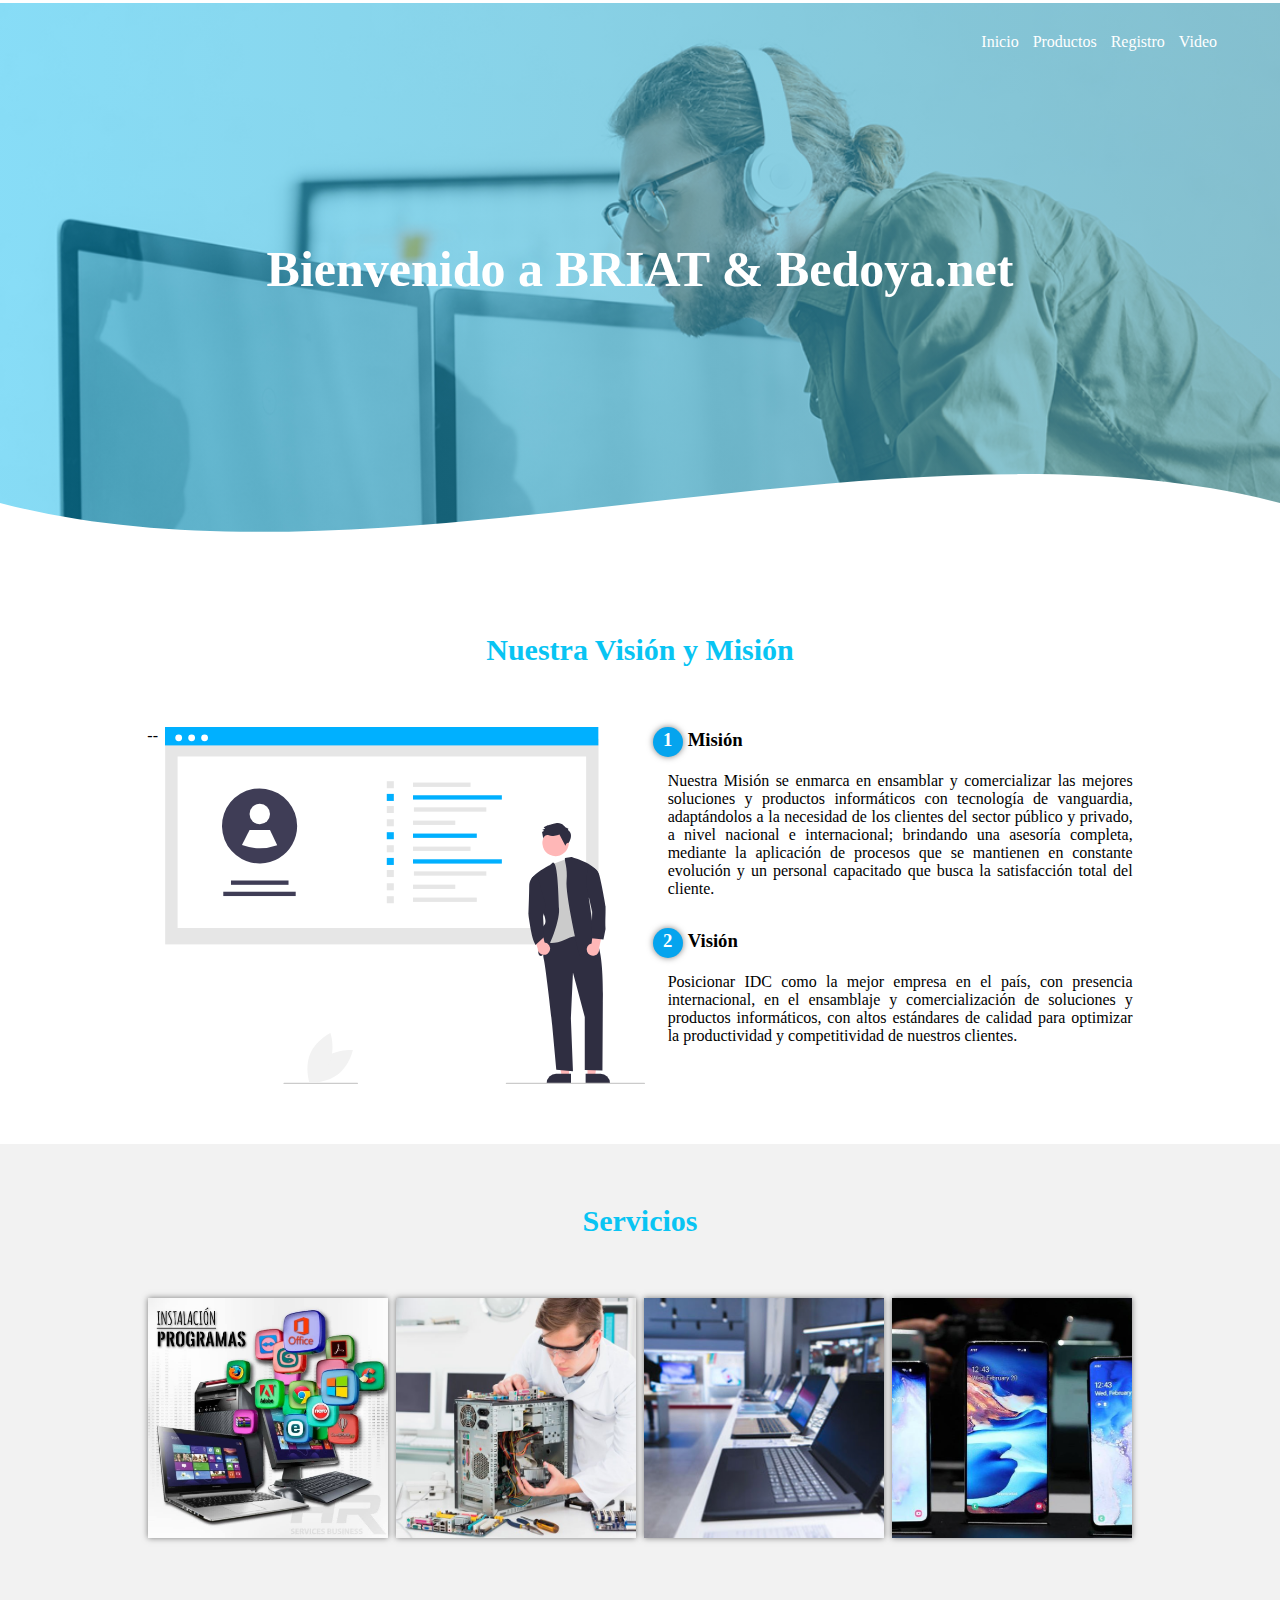
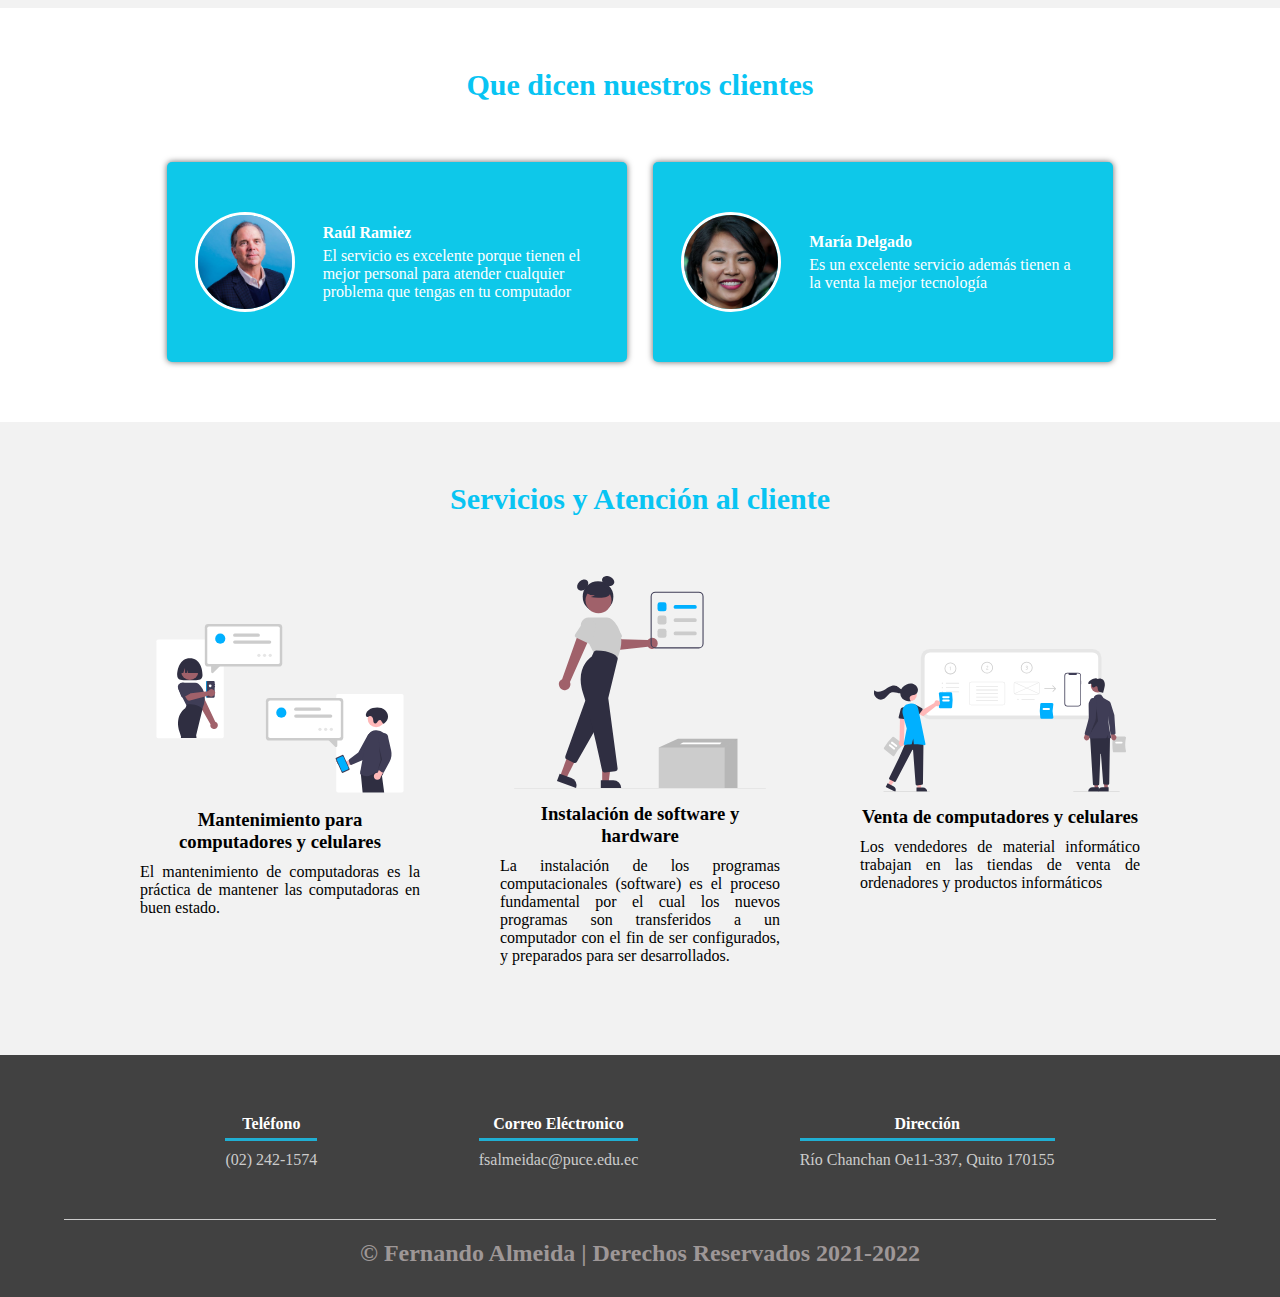
<file: index.html>
<!DOCTYPE html>
<html lang="en">
<head>
    <meta charset="UTF-8">
    <meta http-equiv="X-UA-Compatible" content="IE=edge">
    <meta name="viewport" content="width=device-width, initial-scale=1.0">
    <link rel="stylesheet" href="/css/disenoinicio.css">
    <link rel="stylesheet" href="/css/disenoreproductor.css">
    <title>Inicio</title>
</head>
<body>
    
    <header>
        <nav>
            <a href="/index.html">Inicio</a>
            <a href="./html/servicios.html">Productos</a>
            <a href="./html/registros.html">Registro</a>
            <a href="./html/video.html">Video</a>
        </nav>
        <section class="textos-header">
            <h1>Bienvenido a BRIAT & Bedoya.net</h1>
            
        </section>
        <div class="wave" style="height: 150px; overflow: hidden;"><svg viewBox="0 0 500 150" preserveAspectRatio="none"
                style="height: 100%; width: 100%;">
                <path d="M0.00,49.98 C150.00,150.00 349.20,-50.00 500.00,49.98 L500.00,150.00 L0.00,150.00 Z"
                    style="stroke: none; fill: #fff;"></path>
            </svg></div>
    </header>
    <main></main>
    <main>
        <section class="contenedor sobre-nosotros">
            <h2 class="titulo">Nuestra Visión y Misión </h2>
            <div class="contenedor-sobre-nosotros">
                --<img src="/img/misionyvision.svg" alt="" class="imagen-about-us">
                <div class="contenido-textos">
                    <h3><span>1</span>Misión</h3>
                    <p>Nuestra Misión se enmarca en ensamblar y 
                        comercializar las mejores soluciones y productos informáticos con tecnología de vanguardia,
                         adaptándolos a la necesidad de los clientes del sector público y privado, a nivel nacional e internacional; 
                         brindando una asesoría completa, mediante la aplicación de procesos que se mantienen en constante evolución y 
                         un personal capacitado que busca la satisfacción total del cliente.</p>
                    <h3><span>2</span>Visión</h3>
                    <p>Posicionar IDC como la mejor empresa en el país, con presencia internacional,
                        en el ensamblaje y comercialización de soluciones y productos informáticos, 
                        con altos estándares de calidad para optimizar la productividad y competitividad de nuestros clientes.</p>
                </div>
            </div>
        </section>
        <section class="portafolio">
            <div class="contenedor">
                <h2 class="titulo">Servicios</h2>
                <div class="galeria-port">
                    <div class="imagen-port">
                        <img src="/img/servicio3.jpg" alt="">
                        <div class="hover-galeria">
                            <img src="/img/icono1.png" alt="">
                            <p>Instalación de software</p>
                        </div>
                    </div>
                    <div class="imagen-port">
                        <img src="/img/servicio1.jpg" alt="">
                        <div class="hover-galeria">
                            <img src="/img/icono1.png" alt="">
                            <p>Mantenimiento de Computadoras o Laptops</p>
                        </div>
                    </div>
                    <div class="imagen-port">
                        <img src="/img/servicio2.jpg" alt="">
                        <div class="hover-galeria">
                            <img src="/img/icono1.png" alt="">
                            <p>Prestamo de Computadores y Laptops</p>
                        </div>
                    </div>
                    <div class="imagen-port">
                        <img src="/img/servicio4.jpg" alt="">
                        <div class="hover-galeria">
                            <img src="/img/icono1.png" alt="">
                            <p>Venta de celulares</p>
                        </div>
                    </div>
                </div>
            </div>
        </section>
        <section class="clientes contenedor">
            <h2 class="titulo">Que dicen nuestros clientes</h2>
            <div class="cards">
                <div class="card">
                    <img src="/img/cliente1.jpg" alt="">
                    <div class="contenido-texto-card">
                        <h4>Raúl Ramiez</h4>
                        <p>El servicio es excelente porque tienen el mejor personal para atender
                            cualquier problema que tengas en tu computador</p>
                    </div>
                </div>
                <div class="card">
                    <img src="/img/cliente2.jpg" alt="">
                    <div class="contenido-texto-card">
                        <h4>María Delgado</h4>
                        <p>Es un excelente servicio además tienen a la venta la mejor tecnología</p>
                    </div>
                </div>
            </div>
        </section>
        <section class="about-services">
            <div class="contenedor">
                <h2 class="titulo">Servicios y Atención al cliente</h2>
                <div class="servicio-cont">
                    <div class="servicio-ind">
                        <img src="/img/ilustracion6.svg" alt="">
                        <h3>Mantenimiento para computadores y celulares</h3>
                        <p>El mantenimiento de computadoras es la práctica de mantener las computadoras en buen estado.</p>
                    </div>
                    <div class="servicio-ind">
                        <img src="/img/ilustracion8.svg" alt="">
                        <h3>Instalación de software y hardware</h3>
                        <p>La instalación de los programas computacionales (software) es el proceso fundamental 
                            por el cual los nuevos programas son transferidos a un computador con el fin de ser configurados, 
                            y preparados para ser desarrollados.</p>
                    </div>
                    <div class="servicio-ind">
                        <img src="/img/ilustracion7.svg" alt="">
                        <h3>Venta de computadores y celulares</h3>
                        <p>Los vendedores de material informático trabajan en las tiendas de venta de ordenadores y productos informáticos</p>
                    </div>
                </div>
            </div>
        </section>
    </main>
    <footer>
        <div class="contenedor-footer">
            <div class="content-foo">
                <h4>Teléfono</h4>
                <p>(02) 242-1574</p>
            </div>
            <div class="content-foo">
                <h4>Correo Eléctronico</h4>
                <p>fsalmeidac@puce.edu.ec</p>
            </div>
            <div class="content-foo">
                <h4>Dirección</h4>
                <p>Río Chanchan Oe11-337, Quito 170155</p>
            </div>
        </div>
        <h2 class="titulo-final">&copy; Fernando Almeida | Derechos Reservados 2021-2022</h2>
    </footer>
</body>
</html>
</file>
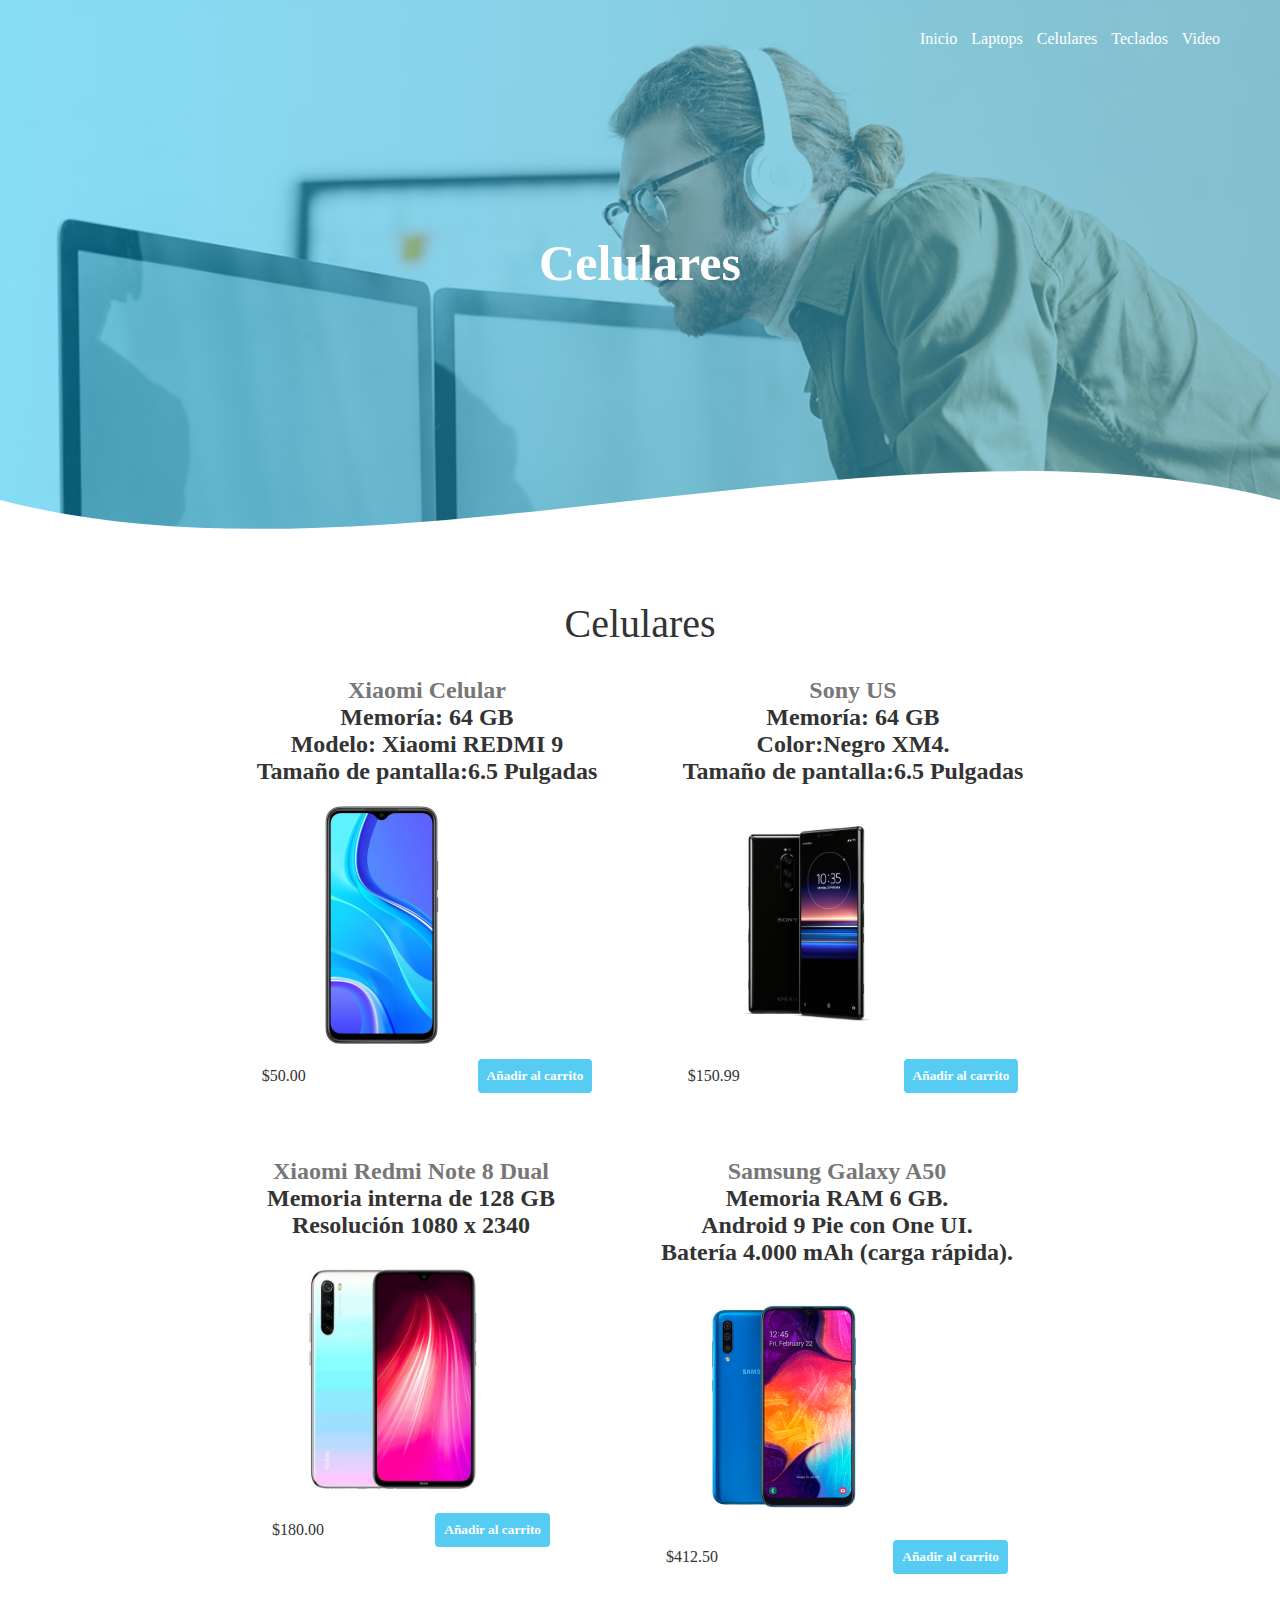
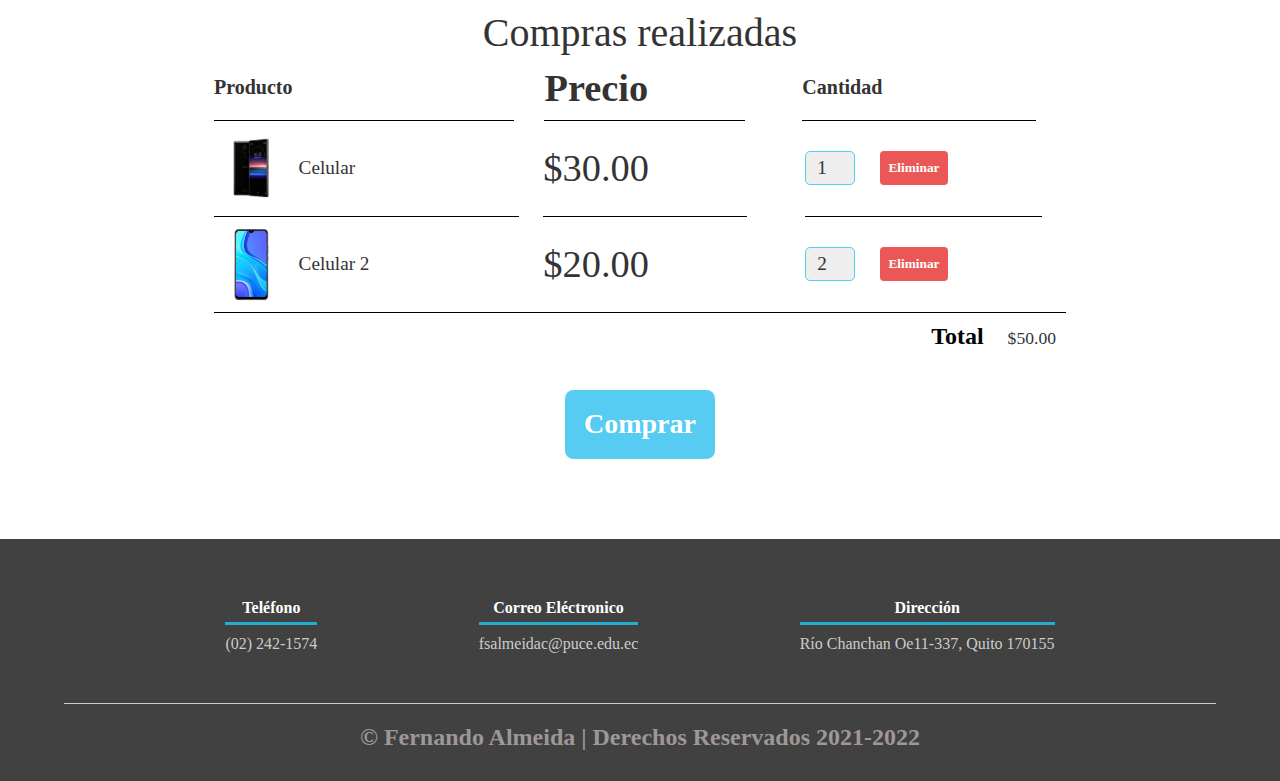
<file: html/celulares.html>
<!DOCTYPE html>
<html lang="en">
<head>
    <meta charset="UTF-8">
    <meta http-equiv="X-UA-Compatible" content="IE=edge">
    <meta name="viewport" content="width=device-width, initial-scale=1.0">
    <link rel="stylesheet" href="/css/disenoservicio.css">
    <link rel="stylesheet" href="/css/disenolaptops.css">
    <script src = "/js/carritocompras.js"></script>
    <title>Celulares</title>
</head>
<body>
    <header>
        <nav>
            <a href="/index.html">Inicio</a>
            <a href="/html/servicios.html">Laptops</a>
            <a href="/html/celulares.html">Celulares</a>
            <a href="/html/teclados.html">Teclados</a>
            <a href="/html/video.html">Video</a>
        </nav>
    
        
        <section class="textos-header">
            <h1>Celulares</h1>

        </section>
        <div class="wave" style="height: 150px; overflow: hidden;"><svg viewBox="0 0 500 150" preserveAspectRatio="none"
                style="height: 100%; width: 100%;">
                <path d="M0.00,49.98 C150.00,150.00 349.20,-50.00 500.00,49.98 L500.00,150.00 L0.00,150.00 Z"
                    style="stroke: none; fill: #fff;"></path>
            </svg></div>
    </header>
    <main>
        <section class="container content-section">
            <h2 class="section-header">Celulares</h2>
            <div class="shop-items">
                <div class="shop-item">
                    <span class="shop-item-title"><b>Xiaomi Celular</b><br>
                    Memoría: 64 GB<br>
                    Modelo: Xiaomi REDMI 9<br>
                    Tamaño de pantalla:6.5 Pulgadas<br>
                    </span>
                    <img class="shop-item-image" src="/img/celular1.jpg">
                    <div class="shop-item-details">
                        <span class="shop-item-price">$50.00</span>
                        <button class="btn btn-primary shop-item-button" type="button">Añadir al carrito</button>
                    </div>
                </div>
                <div class="shop-item">
                    <span class="shop-item-title"><b>Sony US</b><br>
                        Memoría: 64 GB <br>
                        Color:Negro XM4.<br>
                        Tamaño de pantalla:6.5 Pulgadas<br>
                    </span>
                    <img class="shop-item-image" src="/img/celular2.png">
                    <div class="shop-item-details">
                        <span class="shop-item-price">$150.99</span>
                        <button class="btn btn-primary shop-item-button" type="button">Añadir al carrito</button>
                    </div>
                </div>
                <div class="shop-item">
                    <span class="shop-item-title"><b>Xiaomi Redmi Note 8 Dual</b><br>
                        Memoria interna de 128 GB <br>
                        Resolución 1080 x 2340 <br>
                    </span>
                    <img class="shop-item-image" src="/img/celular3.jpg">
                    <div class="shop-item-details">
                        <span class="shop-item-price">$180.00</span>
                        <button class="btn btn-primary shop-item-button" type="button">Añadir al carrito</button>
                    </div>
                </div>
                <div class="shop-item">
                    <span class="shop-item-title"><b>Samsung Galaxy A50 </b><br>
                        Memoria RAM 6 GB.<br>
                        Android 9 Pie con One UI.<br>
                        Batería 4.000 mAh (carga rápida).<br>
                    </span>
                    <img class="shop-item-image" src="/img/celular4.jpg">
                    <div class="shop-item-details">
                        <span class="shop-item-price">$412.50</span>
                        <button class="btn btn-primary shop-item-button" type="button">Añadir al carrito</button>
                    </div>
                </div>
    
            </div>
        </section>
        <section class="container content-section">
            <h2 class="section-header">Compras realizadas</h2>
            <div class="cart-row">
                <span class="cart-item cart-header cart-column">Producto</span>
                <span class="cart-price cart-header cart-column">Precio</span>
                <span class="cart-quantity cart-header cart-column">Cantidad</span>
            </div>
            <div class="cart-items">
                <div class="cart-row">
                    <div class="cart-item cart-column">
                        <img class="cart-item-image" src="/img/celular2.png" width="100" height="100">
                        <span class="cart-item-title">Celular</span>
                    </div>
                    <span class="cart-price cart-column">$30.00</span>
                    <div class="cart-quantity cart-column">
                        <input class="cart-quantity-input" type="number" value="1">
                        <button class="btn btn-danger" type="button">Eliminar</button>
                    </div>
                </div>
                <div class="cart-row">
                    <div class="cart-item cart-column">
                        <img class="cart-item-image" src="/img/celular1.jpg" width="100" height="100">
                        <span class="cart-item-title">Celular 2</span>
                    </div>
                    <span class="cart-price cart-column">$20.00</span>
                    <div class="cart-quantity cart-column">
                        <input class="cart-quantity-input" type="number" value="2">
                        <button class="btn btn-danger" type="button">Eliminar</button>
                    </div>
                </div>
            </div>

        <div class="cart-total">
            <strong class="cart-total-title">Total</strong>
            <span class="cart-total-price">$50.00</span>
        </div>
        <button class="btn btn-primary btn-purchase" type="button">Comprar</button>

    </main>
    <footer>
        <div class="contenedor-footer">
            <div class="content-foo">
                <h4>Teléfono</h4>
                <p>(02) 242-1574</p>
            </div>
            <div class="content-foo">
                <h4>Correo Eléctronico</h4>
                <p>fsalmeidac@puce.edu.ec</p>
            </div>
            <div class="content-foo">
                <h4>Dirección</h4>
                <p>Río Chanchan Oe11-337, Quito 170155</p>
            </div>
        </div>
        <h2 class="titulo-final">&copy; Fernando Almeida | Derechos Reservados 2021-2022</h2>
    </footer>
</body>
</html>
</file>
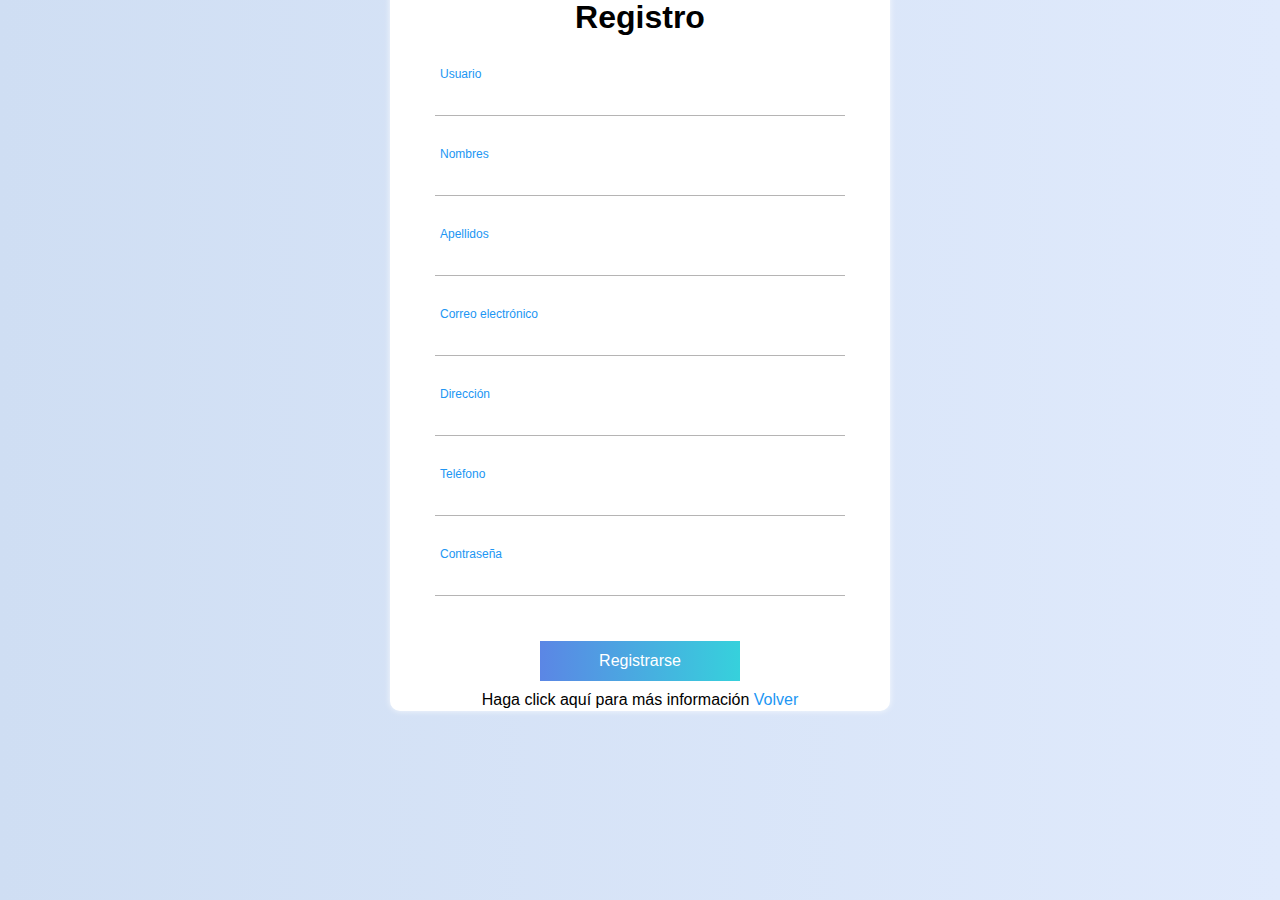
<file: html/registros.html>
<!DOCTYPE html>
<html lang="en">

<head>
    <meta charset="UTF-8">
    <meta http-equiv="X-UA-Compatible" content="IE=edge">
    <meta name="viewport" content="width=device-width, initial-scale=1.0">
    <link rel="stylesheet" href="/css/disenoregistro.css">
    <link rel="preconnect" href="https://fonts.gstatic.com">
    <link href="https://fonts.googleapis.com/css2?family=Open+Sans&display=swap" rel="stylesheet">
    <title>Registro</title>
</head>

<body>

    <form action="" method="POST" id="form">
        <h1>Registro</h1>
        <div class="form">

            <div class="grupo">
                <input type="text" name="" id="usuario"><span class="barra"></span>
                <label for="">Usuario</label>
            </div>

            <div class="grupo">
                <input type="text" name="" id="nombre"><span class="barra"></span>
                <label for="">Nombres</label>
            </div>

            <div class="grupo">
                <input type="text" name="" id="apellido"><span class="barra"></span>
                <label for="">Apellidos</label>
            </div>

            <div class="grupo">
                <input type="email" name="" id="correo"><span class="barra"></span>
                <label for="">Correo electrónico</label>
            </div>

            <div class="grupo">
                <input type="text" name="" id="direccion"><span class="barra"></span>
                <label for="">Dirección</label>
            </div>

            <div class="grupo">
                <input type="text" name="" id="telefono"><span class="barra"></span>
                <label for="">Teléfono</label>
            </div>

            <div class="grupo">
                <input type="password" name="" id="password"><span class="barra"></span>
                <label for="">Contraseña</label>
            </div>

            <button type="submit">Registrarse</button>
           <p>Haga click aquí para más información <a class ="link" href="/index.html">Volver</a></p>
            <p class="warnings" id="warnings"></p>
            
        </div>
    </form>
    <script src="/js/registro.js"></script>
</body>

</html>
</file>
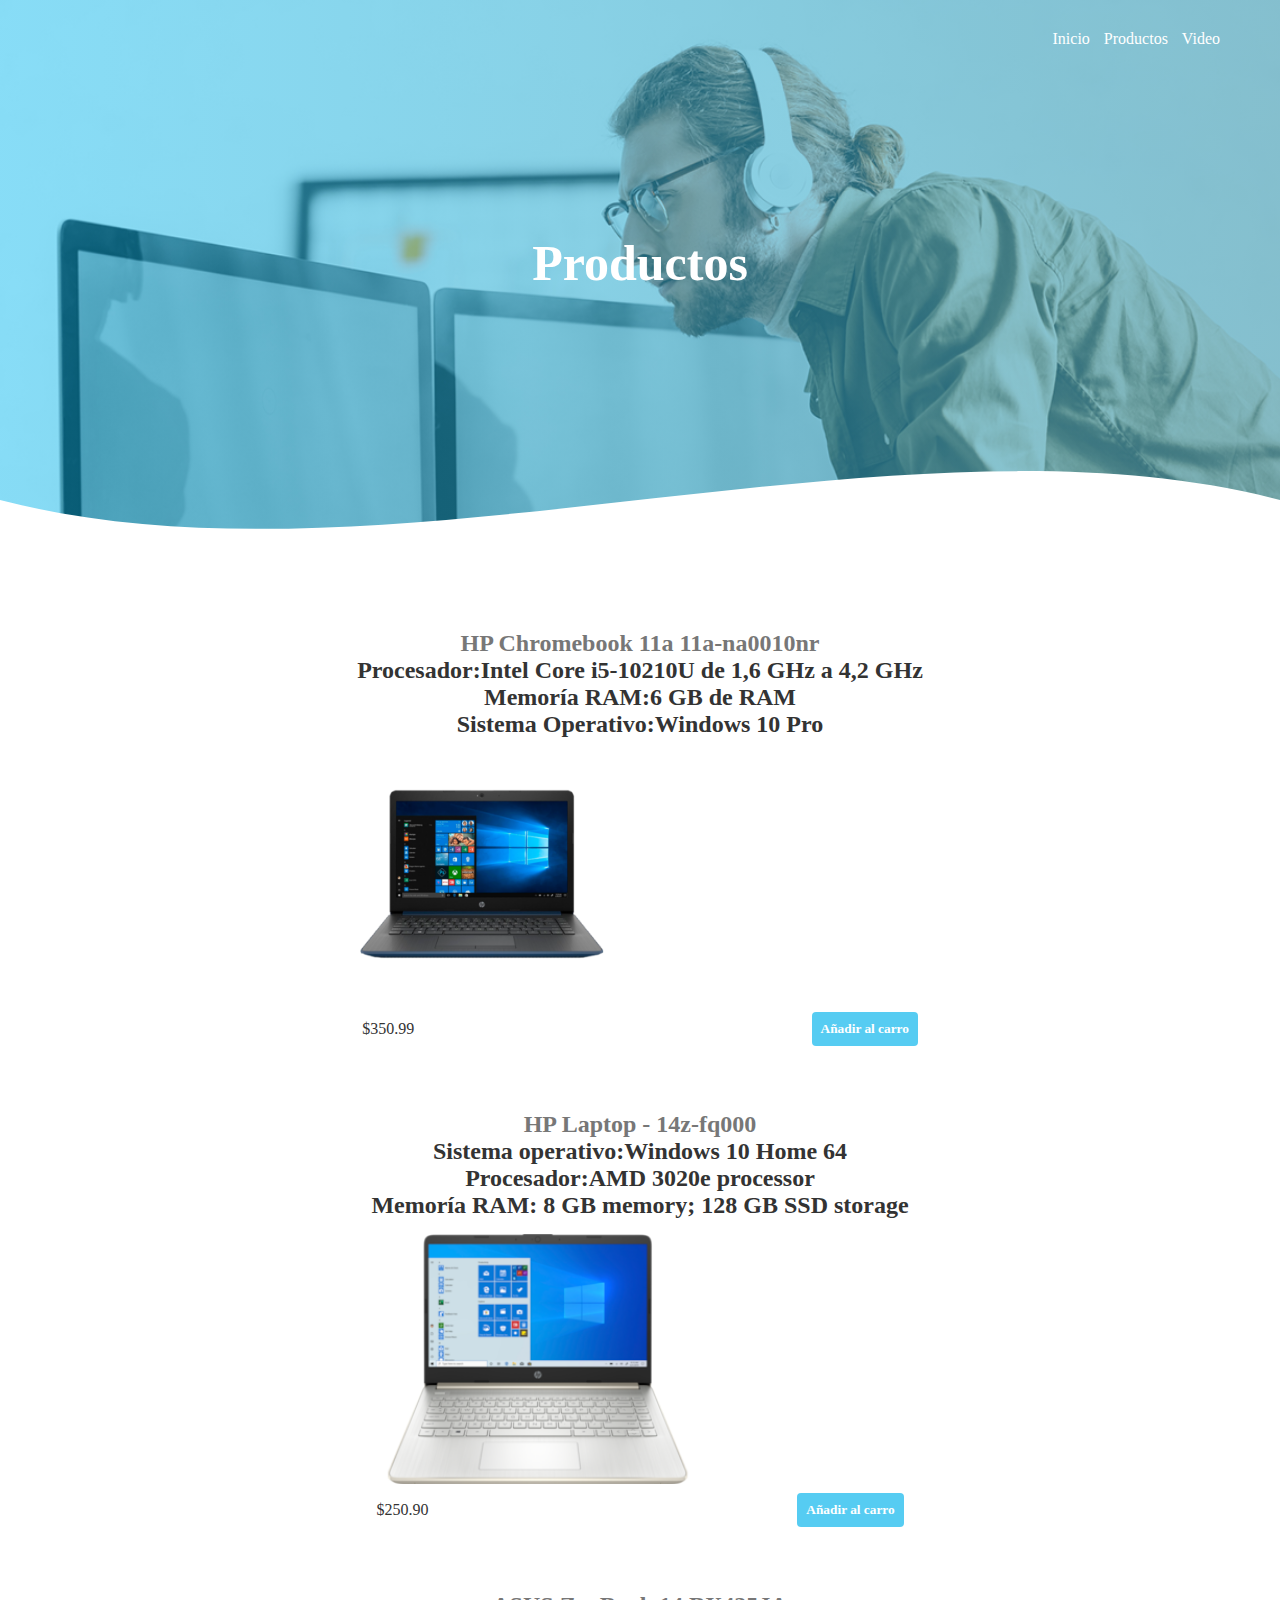
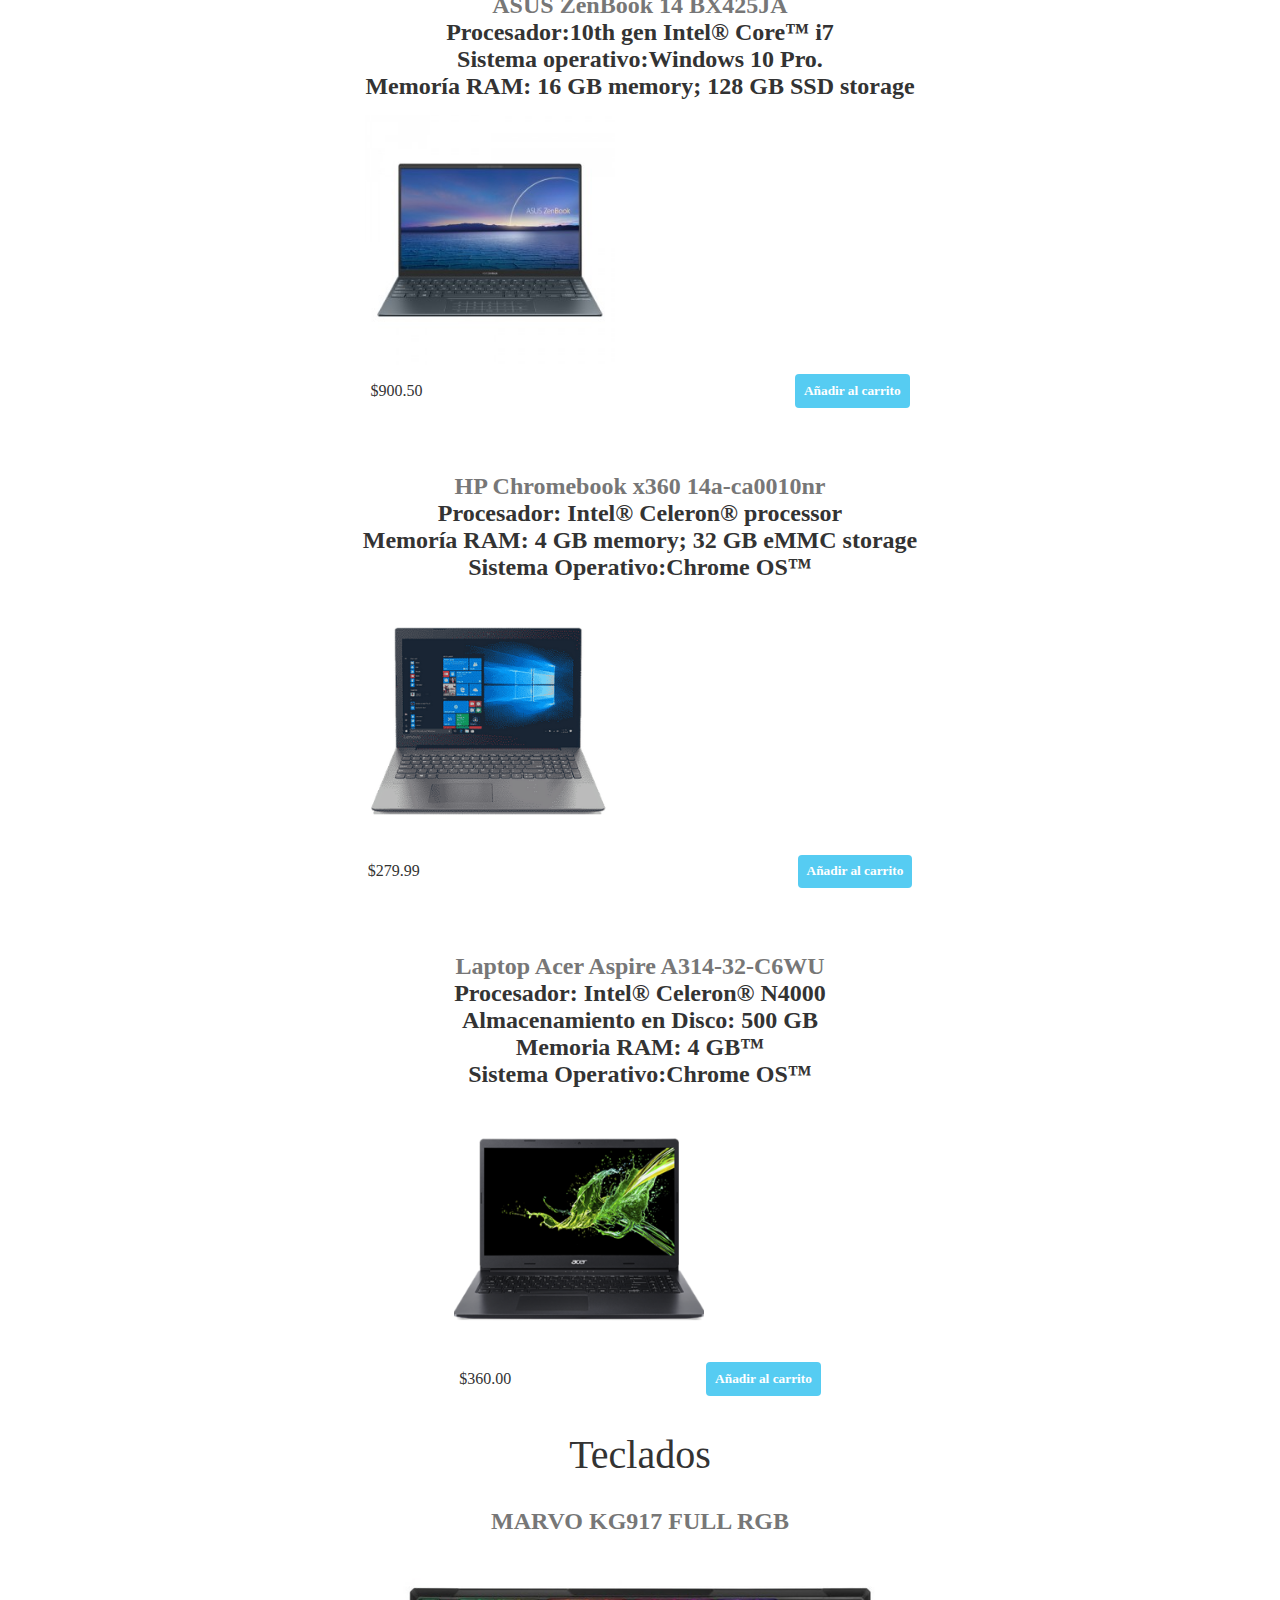
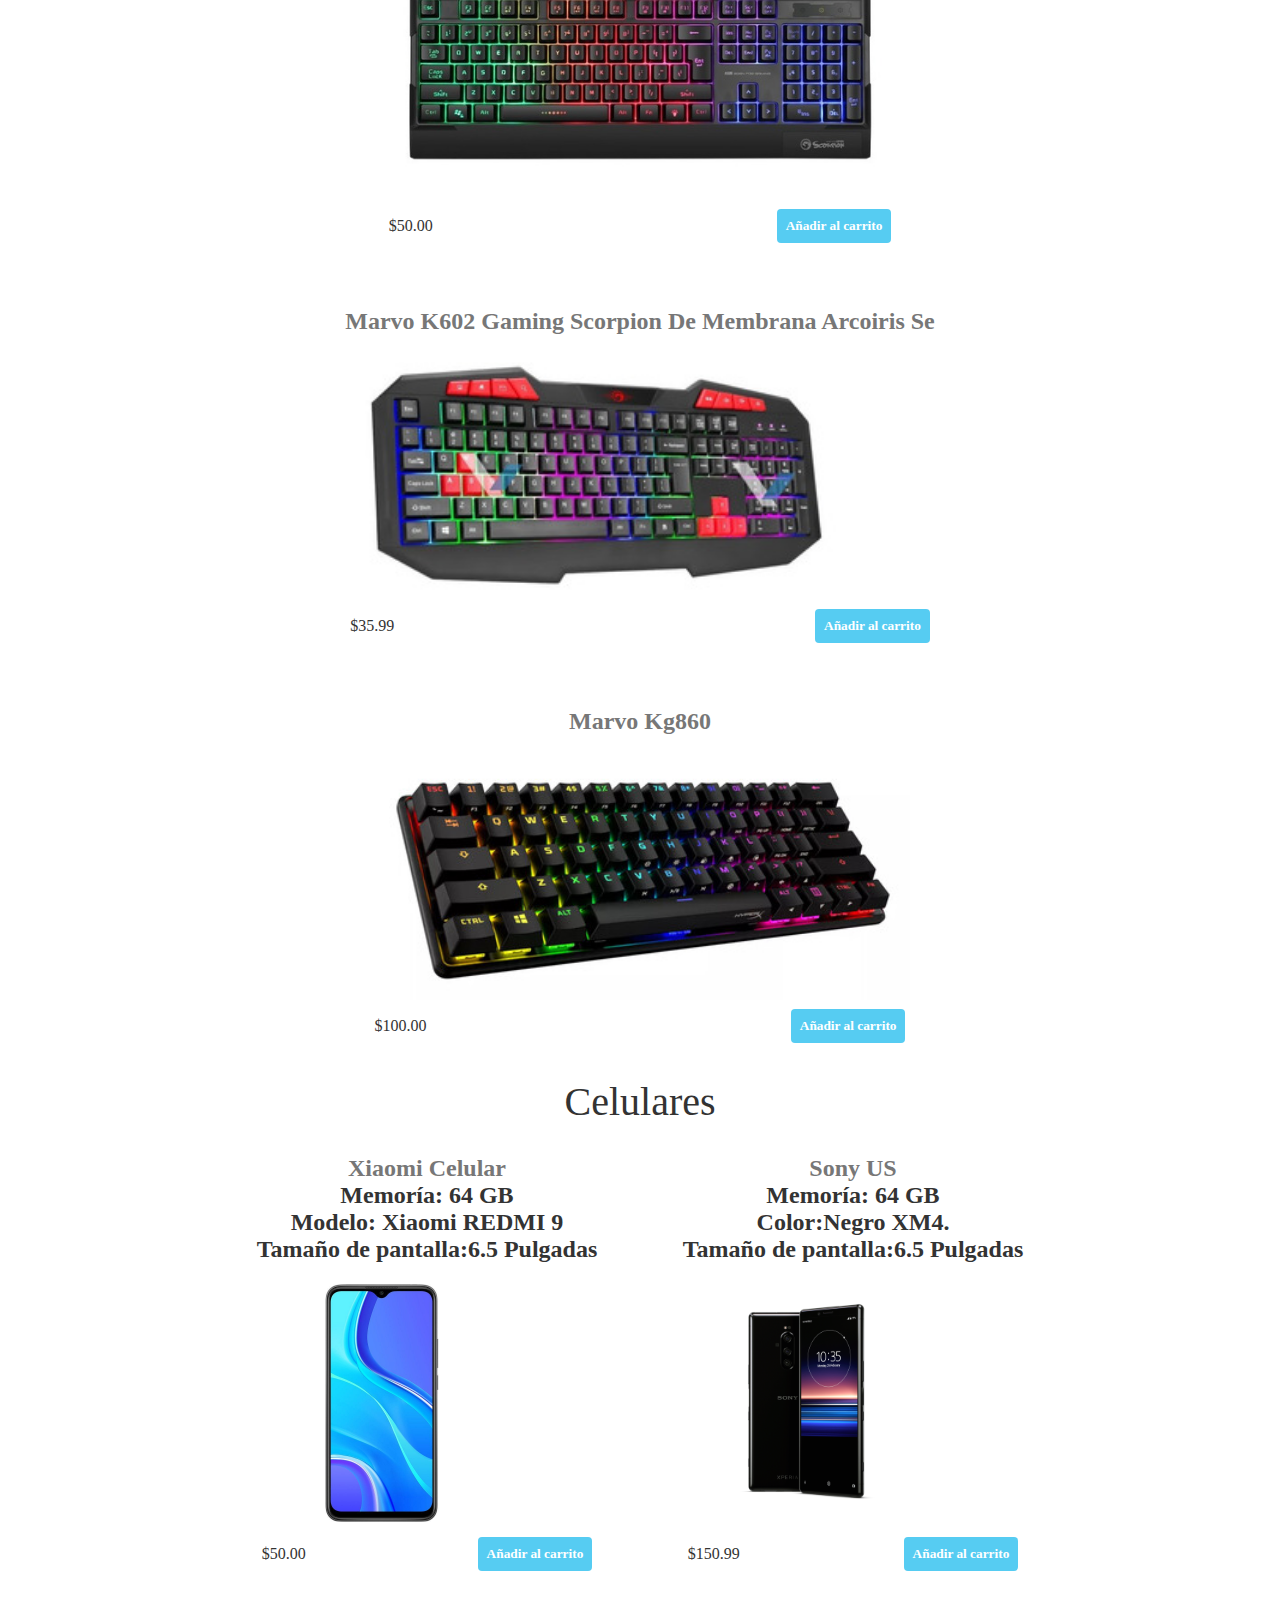
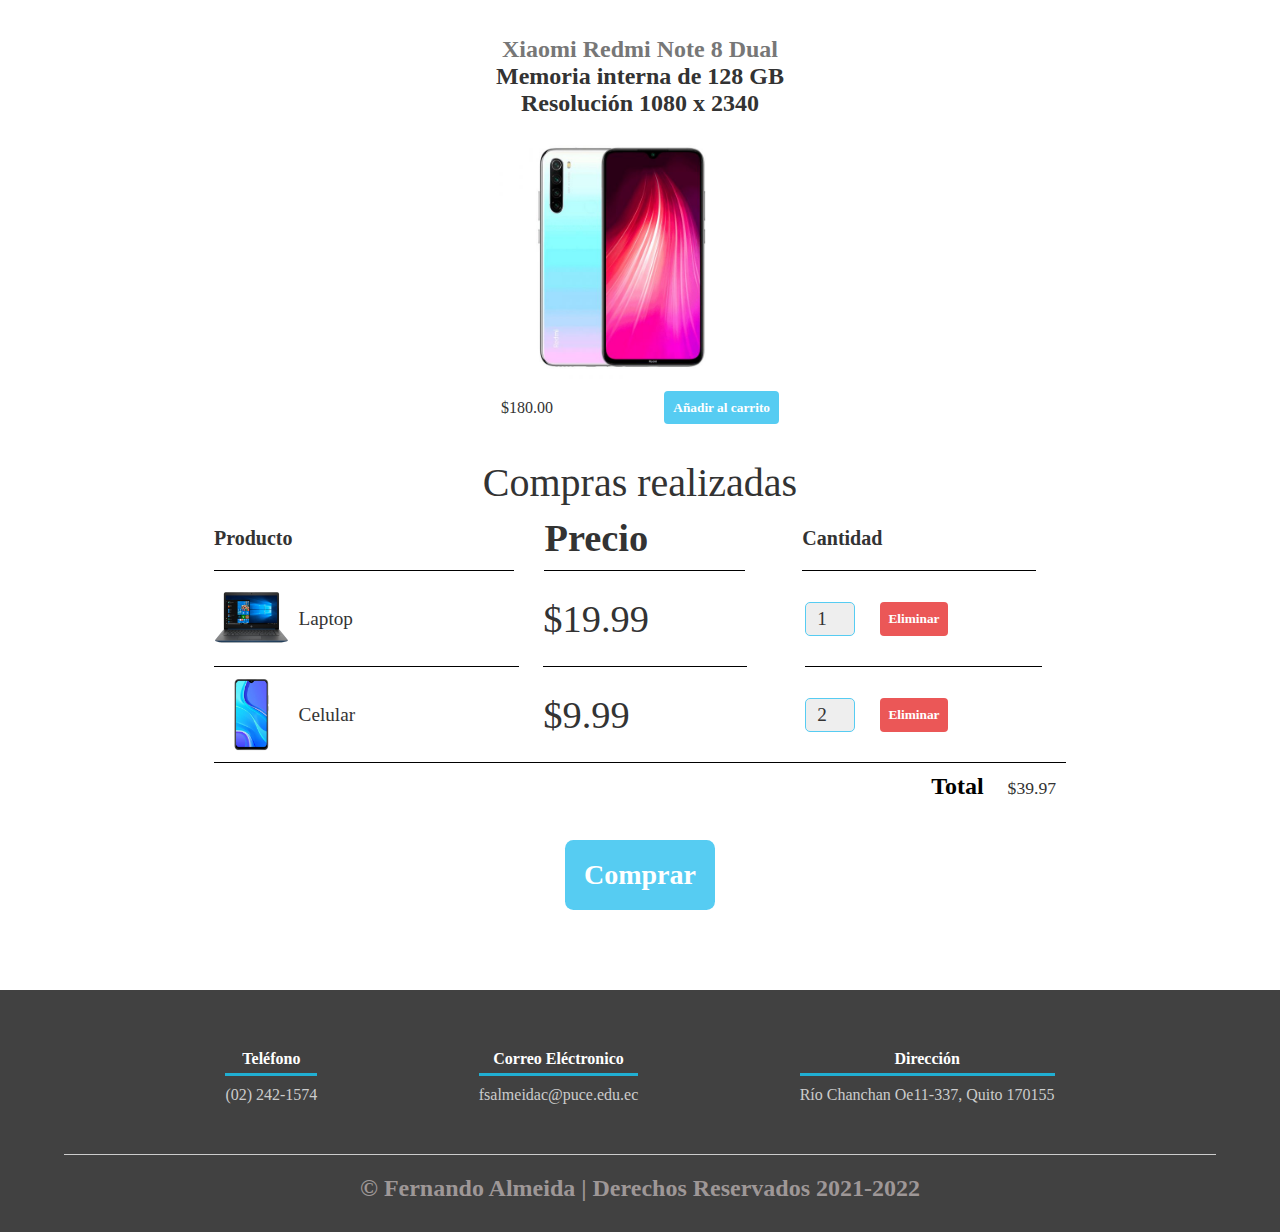
<file: html/servicios.html>
<!DOCTYPE html>
<html lang="es">

<head>
    <meta charset="UTF-8">
    <meta http-equiv="X-UA-Compatible" content="IE=edge">
    <meta name="viewport" content="width=device-width, initial-scale=1.0">
    <link rel="stylesheet" href="/css/disenoservicio.css">
    <link rel="stylesheet" href="/css/disenolaptops.css">
    <script src = "/js/carritocompras.js"></script>
    <title>Productos</title>
</head>

<body>
    <header>
        <nav>
            <a href="/index.html">Inicio</a>
            <a href="/html/servicios.html">Productos</a>
            <a href="/html/video.html">Video</a>
        </nav>
        
        <section class="textos-header">
            <h1>Productos</h1>

        </section>
        <div class="wave" style="height: 150px; overflow: hidden;"><svg viewBox="0 0 500 150" preserveAspectRatio="none"
                style="height: 100%; width: 100%;">
                <path d="M0.00,49.98 C150.00,150.00 349.20,-50.00 500.00,49.98 L500.00,150.00 L0.00,150.00 Z"
                    style="stroke: none; fill: #fff;"></path>
            </svg></div>
    </header>
    <main>
        <section class="container content-section">
            <div class="shop-items">
                <div class="shop-item">
                    <span class="shop-item-title"><b>HP Chromebook 11a 11a-na0010nr</b><br>
                        Procesador:Intel Core i5-10210U de 1,6 GHz a 4,2 GHz<br>
                        Memoría RAM:6 GB de RAM <br>
                        Sistema Operativo:Windows 10 Pro<br></span>
                    <img class="shop-item-image" src="/img/laptop.jpg">
                    <div class="shop-item-details">
                        <span class="shop-item-price">$350.99</span>
                        <button class="btn btn-primary shop-item-button" type="button">Añadir al carro</button>
                    </div>
                </div>
                <div class="shop-item">
                    <span class="shop-item-title"><b>HP Laptop - 14z-fq000</b> <br>
                        Sistema operativo:Windows 10 Home 64 <br>
                        Procesador:AMD 3020e processor <br>
                        Memoría RAM: 8 GB memory; 128 GB SSD storage<br>
                    </span>
                    <img class="shop-item-image" src="/img/laptop2.jpg">
                    <div class="shop-item-details">
                        <span class="shop-item-price">$250.90</span>
                        <button class="btn btn-primary shop-item-button" type="button">Añadir al carro</button>
                    </div>
                </div>
                <div class="shop-item">
                    <span class="shop-item-title"><b>ASUS ZenBook 14 BX425JA</b> <br>
                        Procesador:10th gen Intel® Core™ i7 <br>
                        Sistema operativo:Windows 10 Pro.<br>
                        Memoría RAM: 16 GB memory; 128 GB SSD storage <br></span>
                    <img class="shop-item-image" src="/img/laptop3.jpg">
                    <div class="shop-item-details">
                        <span class="shop-item-price">$900.50</span>
                        <button class="btn btn-primary shop-item-button" type="button">Añadir al carrito</button>
                    </div>
                </div>
                <div class="shop-item">
                    <span class="shop-item-title"><b>HP Chromebook x360 14a-ca0010nr</b><br>
                        Procesador: Intel® Celeron® processor<br>
                        Memoría RAM: 4 GB memory; 32 GB eMMC storage<br>
                        Sistema Operativo:Chrome OS™<br>
                    </span>
                    <img class="shop-item-image" src="/img/laptop4.png">
                    <div class="shop-item-details">
                        <span class="shop-item-price">$279.99</span>
                        <button class="btn btn-primary shop-item-button" type="button">Añadir al carrito</button>
                    </div>
                </div>
                <div class="shop-item">
                    <span class="shop-item-title"><b>Laptop Acer Aspire A314-32-C6WU</b><br>
                        Procesador: Intel® Celeron® N4000<br>
                        Almacenamiento en Disco: 500 GB<br>
                        Memoria RAM: 4 GB™<br>
                        Sistema Operativo:Chrome OS™<br>
                    </span>
                    <img class="shop-item-image" src="/img/laptop5.png">
                    <div class="shop-item-details">
                        <span class="shop-item-price">$360.00</span>
                        <button class="btn btn-primary shop-item-button" type="button">Añadir al carrito</button>
                    </div>
                </div>

            </div>
        </section>
        <section class="container content-section">
            <h2 class="section-header">Teclados</h2>
            <div class="shop-items">
                <div class="shop-item">
                    <span class="shop-item-title"><b>MARVO KG917 FULL RGB</b><br>
                    </span>
                    <img class="shop-item-image" src="/img/teclado1.png">
                    <div class="shop-item-details">
                        <span class="shop-item-price">$50.00</span>
                        <button class="btn btn-primary shop-item-button" type="button">Añadir al carrito</button>
                    </div>
                </div>
                <div class="shop-item">
                    <span class="shop-item-title"><b>Marvo K602 Gaming Scorpion De Membrana Arcoiris Se</b><br>
                    </span>
                    <img class="shop-item-image" src="/img/teclado2.jpg">
                    <div class="shop-item-details">
                        <span class="shop-item-price">$35.99</span>
                        <button class="btn btn-primary shop-item-button" type="button">Añadir al carrito</button>
                    </div>
                </div>
                <div class="shop-item">
                    <span class="shop-item-title"><b>Marvo Kg860</b><br>
                    </span>
                    <img class="shop-item-image" src="/img/teclado3.jpg">
                    <div class="shop-item-details">
                        <span class="shop-item-price">$100.00</span>
                        <button class="btn btn-primary shop-item-button" type="button">Añadir al carrito</button>
                    </div>
                </div>

            </div>
        </section>
        <section class="container content-section">
            <h2 class="section-header">Celulares</h2>
            <div class="shop-items">
                <div class="shop-item">
                    <span class="shop-item-title"><b>Xiaomi Celular</b><br>
                    Memoría: 64 GB<br>
                    Modelo: Xiaomi REDMI 9<br>
                    Tamaño de pantalla:6.5 Pulgadas<br>
                    </span>
                    <img class="shop-item-image" src="/img/celular1.jpg">
                    <div class="shop-item-details">
                        <span class="shop-item-price">$50.00</span>
                        <button class="btn btn-primary shop-item-button" type="button">Añadir al carrito</button>
                    </div>
                </div>
                <div class="shop-item">
                    <span class="shop-item-title"><b>Sony US</b><br>
                        Memoría: 64 GB <br>
                        Color:Negro XM4.<br>
                        Tamaño de pantalla:6.5 Pulgadas<br>
                    </span>
                    <img class="shop-item-image" src="/img/celular2.png">
                    <div class="shop-item-details">
                        <span class="shop-item-price">$150.99</span>
                        <button class="btn btn-primary shop-item-button" type="button">Añadir al carrito</button>
                    </div>
                </div>
                <div class="shop-item">
                    <span class="shop-item-title"><b>Xiaomi Redmi Note 8 Dual</b><br>
                        Memoria interna de 128 GB <br>
                        Resolución 1080 x 2340 <br>
                    </span>
                    <img class="shop-item-image" src="/img/celular3.jpg">
                    <div class="shop-item-details">
                        <span class="shop-item-price">$180.00</span>
                        <button class="btn btn-primary shop-item-button" type="button">Añadir al carrito</button>
                    </div>
                </div>

            </div>
        </section>
        <section class="container content-section">
            <h2 class="section-header">Compras realizadas</h2>
            <div class="cart-row">
                <span class="cart-item cart-header cart-column">Producto</span>
                <span class="cart-price cart-header cart-column">Precio</span>
                <span class="cart-quantity cart-header cart-column">Cantidad</span>
            </div>
            <div class="cart-items">
                <div class="cart-row">
                    <div class="cart-item cart-column">
                        <img class="cart-item-image" src="/img/laptop.jpg" width="100" height="100">
                        <span class="cart-item-title">Laptop</span>
                    </div>
                    <span class="cart-price cart-column">$19.99</span>
                    <div class="cart-quantity cart-column">
                        <input class="cart-quantity-input" type="number" value="1">
                        <button class="btn btn-danger" type="button">Eliminar</button>
                    </div>
                </div>
                <div class="cart-row">
                    <div class="cart-item cart-column">
                        <img class="cart-item-image" src="/img/celular1.jpg" width="100" height="100">
                        <span class="cart-item-title">Celular</span>
                    </div>
                    <span class="cart-price cart-column">$9.99</span>
                    <div class="cart-quantity cart-column">
                        <input class="cart-quantity-input" type="number" value="2">
                        <button class="btn btn-danger" type="button">Eliminar</button>
                    </div>
                </div>
            </div>

        <div class="cart-total">
            <strong class="cart-total-title">Total</strong>
            <span class="cart-total-price">$39.97</span>
        </div>
        <button class="btn btn-primary btn-purchase" type="button">Comprar</button>

    </main>
    <footer>
        <div class="contenedor-footer">
            <div class="content-foo">
                <h4>Teléfono</h4>
                <p>(02) 242-1574</p>
            </div>
            <div class="content-foo">
                <h4>Correo Eléctronico</h4>
                <p>fsalmeidac@puce.edu.ec</p>
            </div>
            <div class="content-foo">
                <h4>Dirección</h4>
                <p>Río Chanchan Oe11-337, Quito 170155</p>
            </div>
        </div>
        <h2 class="titulo-final">&copy; Fernando Almeida | Derechos Reservados 2021-2022</h2>
    </footer>
</body>

</html>
</file>
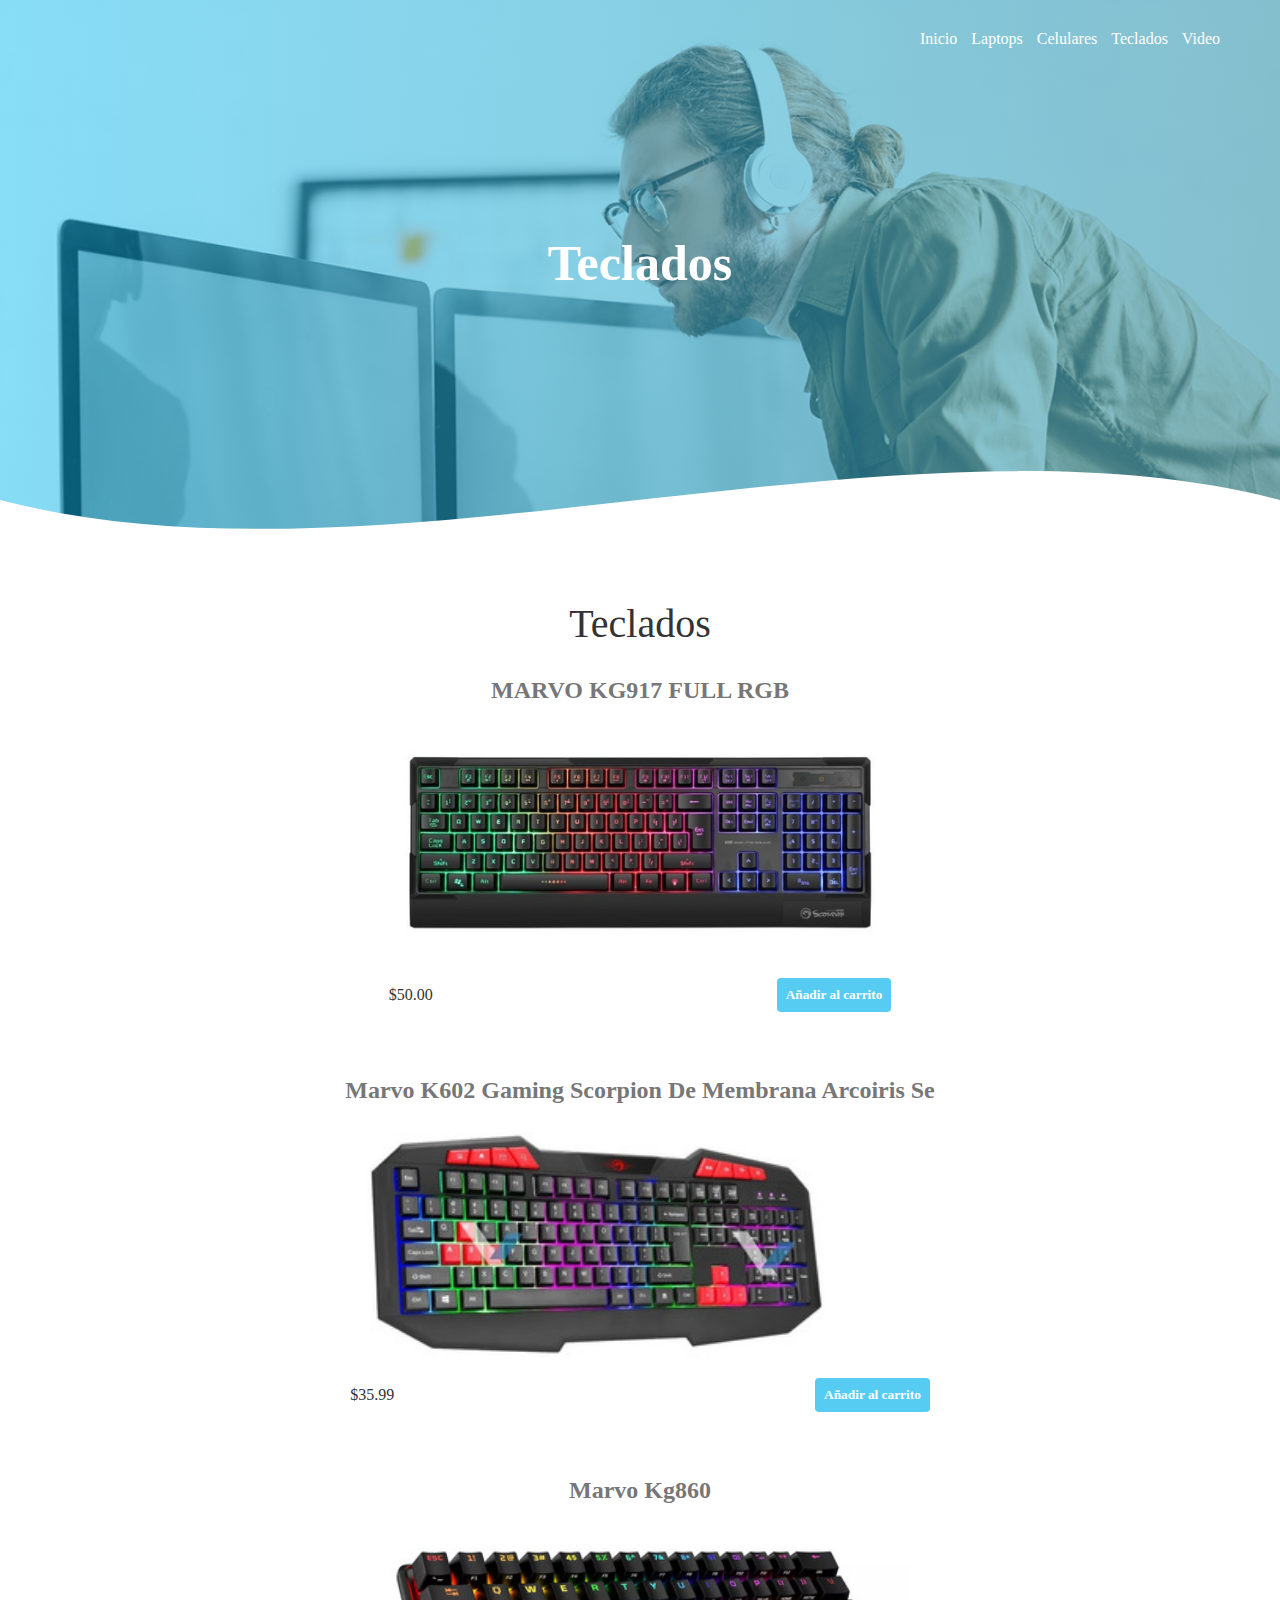
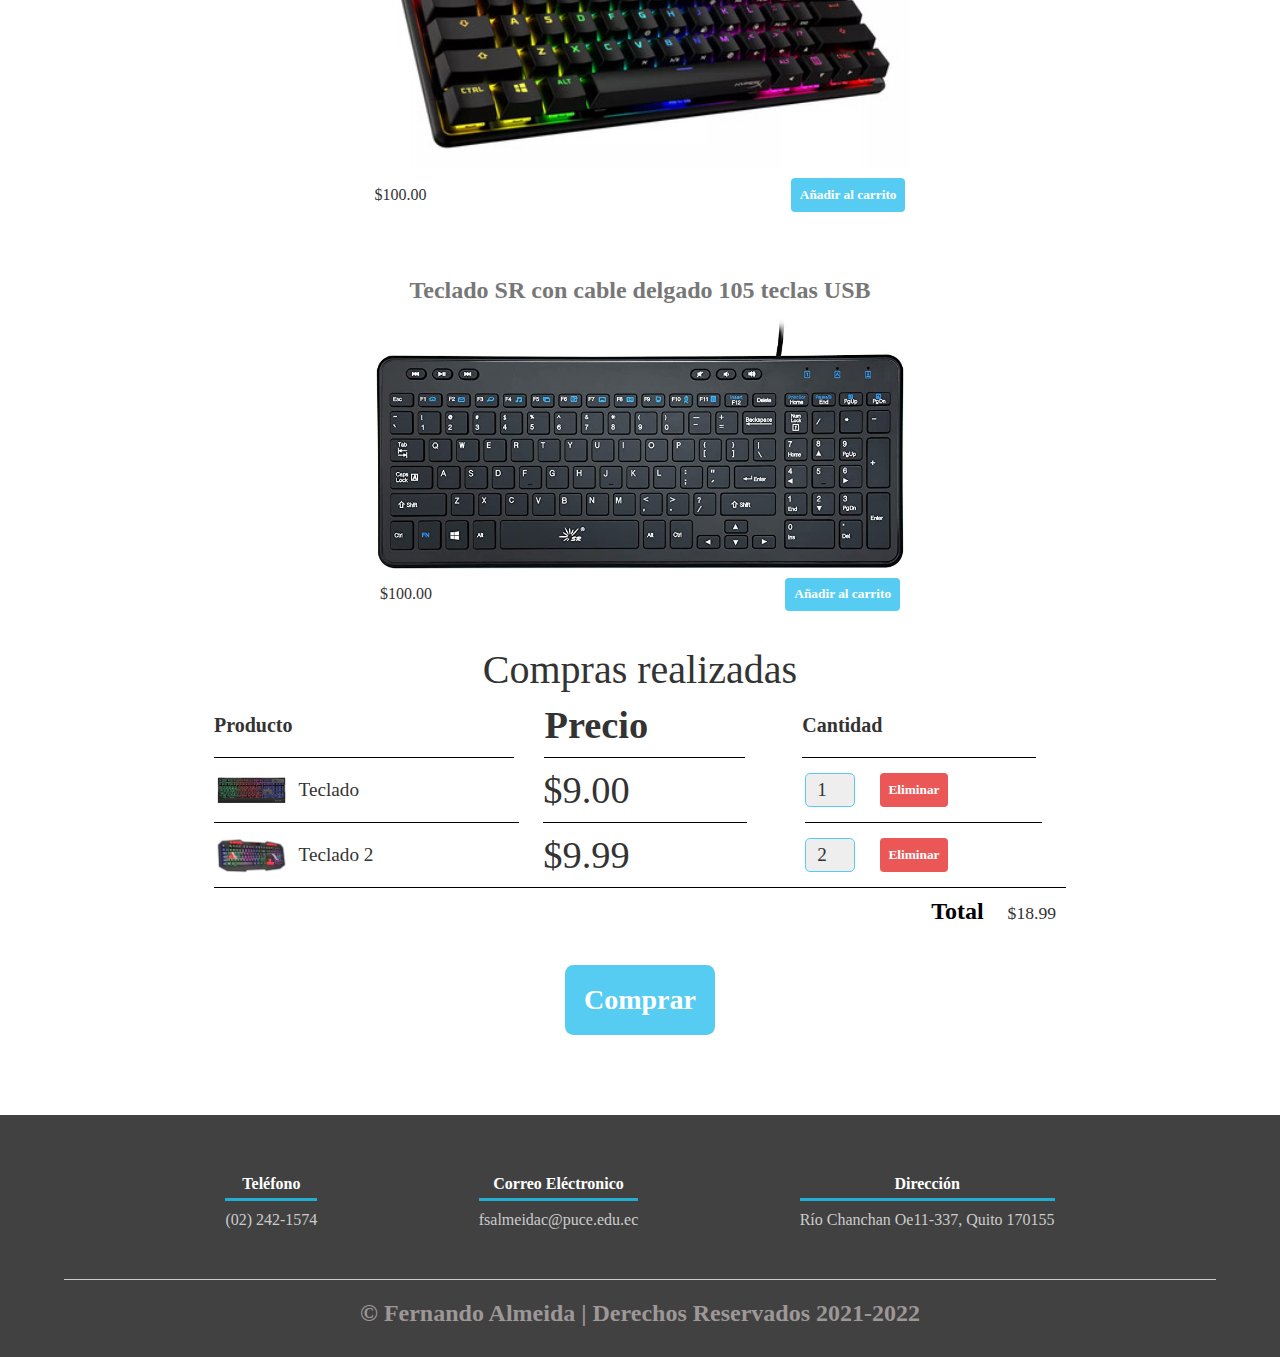
<file: html/teclados.html>
<!DOCTYPE html>
<html lang="en">
<head>
    <meta charset="UTF-8">
    <meta http-equiv="X-UA-Compatible" content="IE=edge">
    <meta name="viewport" content="width=device-width, initial-scale=1.0">
    <link rel="stylesheet" href="/css/disenoservicio.css">
    <link rel="stylesheet" href="/css/disenolaptops.css">
    <script src = "/js/carritocompras.js"></script>
    <title>Teclados</title>
</head>
<body>
    <header>
        <nav>
            <a href="/index.html">Inicio</a>
            <a href="/html/servicios.html">Laptops</a>
            <a href="/html/celulares.html">Celulares</a>
            <a href="/html/teclados.html">Teclados</a>
            <a href="/html/video.html">Video</a>
        </nav>
    
        
        <section class="textos-header">
            <h1>Teclados</h1>

        </section>
        <div class="wave" style="height: 150px; overflow: hidden;"><svg viewBox="0 0 500 150" preserveAspectRatio="none"
                style="height: 100%; width: 100%;">
                <path d="M0.00,49.98 C150.00,150.00 349.20,-50.00 500.00,49.98 L500.00,150.00 L0.00,150.00 Z"
                    style="stroke: none; fill: #fff;"></path>
            </svg></div>
    </header>
    <main>
        <section class="container content-section">
            <h2 class="section-header">Teclados</h2>
            <div class="shop-items">
                <div class="shop-item">
                    <span class="shop-item-title"><b>MARVO KG917 FULL RGB</b><br>
                    </span>
                    <img class="shop-item-image" src="/img/teclado1.png">
                    <div class="shop-item-details">
                        <span class="shop-item-price">$50.00</span>
                        <button class="btn btn-primary shop-item-button" type="button">Añadir al carrito</button>
                    </div>
                </div>
                <div class="shop-item">
                    <span class="shop-item-title"><b>Marvo K602 Gaming Scorpion De Membrana Arcoiris Se</b><br>
                    </span>
                    <img class="shop-item-image" src="/img/teclado2.jpg">
                    <div class="shop-item-details">
                        <span class="shop-item-price">$35.99</span>
                        <button class="btn btn-primary shop-item-button" type="button">Añadir al carrito</button>
                    </div>
                </div>
                <div class="shop-item">
                    <span class="shop-item-title"><b>Marvo Kg860</b><br>
                    </span>
                    <img class="shop-item-image" src="/img/teclado3.jpg">
                    <div class="shop-item-details">
                        <span class="shop-item-price">$100.00</span>
                        <button class="btn btn-primary shop-item-button" type="button">Añadir al carrito</button>
                    </div>
                </div>

                <div class="shop-item">
                    <span class="shop-item-title"><b>Teclado SR con cable delgado 105 teclas USB</b><br>
                    </span>
                    <img class="shop-item-image" src="/img/teclado4.jpg">
                    <div class="shop-item-details">
                        <span class="shop-item-price">$100.00</span>
                        <button class="btn btn-primary shop-item-button" type="button">Añadir al carrito</button>
                    </div>
                </div>
    
            </div>
        </section>
        <section class="container content-section">
            <h2 class="section-header">Compras realizadas</h2>
            <div class="cart-row">
                <span class="cart-item cart-header cart-column">Producto</span>
                <span class="cart-price cart-header cart-column">Precio</span>
                <span class="cart-quantity cart-header cart-column">Cantidad</span>
            </div>
            <div class="cart-items">
                <div class="cart-row">
                    <div class="cart-item cart-column">
                        <img class="cart-item-image" src="/img/teclado1.png" width="100" height="100">
                        <span class="cart-item-title">Teclado</span>
                    </div>
                    <span class="cart-price cart-column">$9.00</span>
                    <div class="cart-quantity cart-column">
                        <input class="cart-quantity-input" type="number" value="1">
                        <button class="btn btn-danger" type="button">Eliminar</button>
                    </div>
                </div>
                <div class="cart-row">
                    <div class="cart-item cart-column">
                        <img class="cart-item-image" src="/img/teclado2.jpg" width="100" height="100">
                        <span class="cart-item-title">Teclado 2</span>
                    </div>
                    <span class="cart-price cart-column">$9.99</span>
                    <div class="cart-quantity cart-column">
                        <input class="cart-quantity-input" type="number" value="2">
                        <button class="btn btn-danger" type="button">Eliminar</button>
                    </div>
                </div>
            </div>

        <div class="cart-total">
            <strong class="cart-total-title">Total</strong>
            <span class="cart-total-price">$18.99</span>
        </div>
        <button class="btn btn-primary btn-purchase" type="button">Comprar</button>

    </main>
        <footer>
        <div class="contenedor-footer">
            <div class="content-foo">
                <h4>Teléfono</h4>
                <p>(02) 242-1574</p>
            </div>
            <div class="content-foo">
                <h4>Correo Eléctronico</h4>
                <p>fsalmeidac@puce.edu.ec</p>
            </div>
            <div class="content-foo">
                <h4>Dirección</h4>
                <p>Río Chanchan Oe11-337, Quito 170155</p>
            </div>
        </div>
        <h2 class="titulo-final">&copy; Fernando Almeida | Derechos Reservados 2021-2022</h2>
    </footer>
</body>
</html>
</file>
<file: css/disenoinicio.css>
* {
  margin: 0;
  padding: 0;
  box-sizing: border-box;
}

body {
  font-family: "open sans";
}

.contenedor {
  padding: 60px 0;
  width: 90%;
  max-width: 1000px;
  margin: auto;
  overflow: hidden;
}

.titulo {
  color: #08c4f3;
  font-size: 30px;
  text-align: center;
  margin-bottom: 60px;
}

header {
  width: 100%;
  height: 600px;
  background: #06b3e7;
  background: -webkit-linear-gradient(
      to right,
      hsla(202, 95%, 50%, 0.459),
      hsla(189, 45%, 52%, 0.664)
    ),
    url(../Imagenes/portada2.jpg);
  background: linear-gradient(
      to right,
      hsla(194, 95%, 50%, 0.459),
      hsla(192, 45%, 52%, 0.664)
    ),
    url(/img/portada2.jpg);
  background-size: cover;
  background-attachment: fixed;
  position: relative;
}

nav {
  text-align: right;
  padding: 30px 50px 0 0;
}

nav > a {
  color: #fff;
  font-weight: 300;
  text-decoration: none;
  margin-right: 10px;
}

nav > a:hover {
  text-decoration: underline;
}

header .textos-header {
  display: flex;
  height: 430px;
  width: 100%;
  align-items: center;
  justify-content: center;
  flex-direction: column;
  text-align: center;
}

.textos-header h1 {
  font-size: 50px;
  color: #fff;
}

.textos-header h2 {
  font-size: 30px;
  font-weight: 300;
  color: #fff;
}

.wave {
  position: absolute;
  bottom: 0;
  width: 100%;
}

main .sobre-nosotros{
    padding: 30px 0 60px 0;
}
.contenedor-sobre-nosotros{
    display: flex;
    justify-content: space-evenly;
}

.imagen-about-us{
    width: 48%;
}

.sobre-nosotros .contenido-textos{
    width: 48%;
}

.contenido-textos h3{
    margin-bottom: 15px;
}

.contenido-textos h3 span{
    background: #05a4ee;
    color: #fff;
    border-radius: 50%;
    display: inline-block;
    text-align: center;
    width: 30px;
    height: 30px;
    padding: 2px;
    box-shadow: 0 0 6px 0 rgba(0, 0, 0, .5);
    margin-right: 5px;
}

.contenido-textos p{
    padding: 0px 0px 30px 15px;
    font-weight: 300;
    text-align: justify;
}

.portafolio{
    background: #f2f2f2;
}

.galeria-port{
    display: flex;
    justify-content: space-evenly;
    flex-wrap: wrap;
}

.imagen-port{
    width: 24%;
    margin-bottom: 10px;
    overflow: hidden;
    position: relative;
    cursor: pointer;
    box-shadow: 0 0 6px 0 rgba(0, 0, 0, .5);
}

.imagen-port > img{
    width: 100%;
    height: 100%;
    object-fit: cover;
    display: block;
}

.hover-galeria{
    position: absolute;
    width: 100%;
    height: 100%;
    top: 0;
    transform: scale(0);
    background: rgba(6, 96, 132, 0.7);
    transition: transform .5s;
    display: flex;
    justify-content: center;
    align-items: center;
    flex-direction: column;
}

.hover-galeria img{
    width: 50px;
}

.hover-galeria p{
    color: #fff;
}

.imagen-port:hover .hover-galeria{
    transform: scale(1);
}

.cards{
    display: flex;
    justify-content: space-evenly;
}

.cards .card{
    background: #0ec8e9;
    display: flex;
    width: 46%;
    height: 200px;
    align-items: center;
    justify-content: space-evenly;
    border-radius: 5px;
    box-shadow: 0 0 6px 0 rgba(0, 0, 0, 0.6);
}

.cards .card img{
    width: 100px;
    height: 100px;
    object-fit: cover;
    border: 3px solid #fff;
    border-radius: 50%;
    display: block;
}

.cards .card > .contenido-texto-card{
    width: 60%;
    color: #fff;
}

.cards .card > .contenido-texto-card p{
    font-weight: 300;
    padding-top: 5px;
}



.about-services{
    background: #f2f2f2;
    padding-bottom: 30px;
}


.servicio-cont{
    display:flex;
    justify-content: space-between;
    align-items: center;
}

.servicio-ind{
    width: 28%;
    text-align: center;
}

.servicio-ind img{
    width: 90%;
}

.servicio-ind h3{
    margin: 10px 0;
}

.servicio-ind p{
    font-weight: 300;
    text-align: justify;
}

footer{
    background: #414141;
    padding: 60px 0 30px 0;
    margin: auto;
    overflow: hidden;
}

.contenedor-footer{
    display: flex;
    width: 90%;
    justify-content: space-evenly;
    margin: auto;
    padding-bottom: 50px;
    border-bottom: 1px solid #ccc;
}

.content-foo{
    text-align: center;
}

.content-foo h4{
    color: #fff;
    border-bottom: 3px solid #20afd3;
    padding-bottom: 5px;
    margin-bottom: 10px;
}

.content-foo p{
    color: #ccc;
}

.titulo-final{
    text-align: center;
    font-size: 24px;
    margin: 20px 0 0 0;
    color: #9e9797;
}


@media screen and (max-width:900px){
    header{
        background-position: center;
    }

    .contenedor-sobre-nosotros{
        flex-direction: column;
        justify-content: center;
        align-items: center;
    }

    .sobre-nosotros .contenido-textos{
        width: 90%;
    }

    .imagen-about-us{
        width: 90%;
    }

    
    .imagen-port{
        width: 44%;
    }

    
    .cards{
        flex-direction: column;
        justify-content: center;
        align-items: center;
    }

    .cards .card{
        width: 90%;
    }

    .cards .card:first-child{
        margin-bottom: 30px;
    }

  

    .servicio-cont{
        justify-content: center;
        flex-direction: column;
    }

    .servicio-ind{
        width: 100%;
        text-align: center;
    }

    .servicio-ind:nth-child(1), .servicio-ind:nth-child(2){
        margin-bottom: 60px;
    }

    .servicio-ind img{
        width: 90%;
    }
}

@media screen and (max-width:500px){
    nav{
        text-align: center;
        padding: 30px 0 0 0;
    }

    nav > a{
        margin-right: 5px;
    }

    .textos-header h1{
        font-size: 35px;
    }

    .textos-header h2{
        font-size: 20px;
    }

    

    .imagen-about-us{
        margin-bottom: 60px;
        width: 99%;
    }

    .sobre-nosotros .contenido-textos{
        width: 95%;
    }

    /* Galeria */

    .imagen-port{
        width: 95%;
    }

    /* Clients */

    .cards .card{
        height: 450px;
        display: flex;
        flex-direction: column;
        align-items: center;
    }

    .cards .card img{
        width: 90px;
        height: 90px;
    }

    /* Footer */

    .contenedor-footer{
        flex-direction: column;
        border: none;
    }

    .content-foo{
        margin-bottom: 20px;
        text-align: center;
    }

    .content-foo h4{
        border: none;
    }

    .content-foo p{
        color: #ccc;
        border-bottom: 1px solid #f2f2f2;
        padding-bottom: 20px;
    }

    .titulo-final{
        font-size: 20px;
    }
}
</file>
<file: css/disenoreproductor.css>
#reproductor{
    width: 820px;
    margin: 40px auto;
    padding: 10px 5px 5px 5px;
    background: rgb(161, 216, 233);
    border: 1px solid lightslategray;
    border-radius: 10px;
}

#reproducir, #silenciar{
    padding: 5px 15px;
    width: -140px;
    border: 1px solid black;
    background: white;
    font-weight: bold;
    border-radius: 10px;
}
nav{
    margin: 3px 3px;
}

#botones{
    float: left;
    width: 145px;
    height: 20px;
}

#barra{
    float: left;
    width: 400px;
    height: 16px;
    padding: 2px;
    margin: 2px 5px;
    border: 1px solid rgb(170, 239, 247);
    background: lightskyblue;
}

#progreso{
    width: 0px;
    height: 16px;
    background-color: rgb(7, 7, 7);
}
.recuperar{
    clear: both;
}
</file>
<file: css/disenoservicio.css>
* {
  margin: 0;
  padding: 0;
  box-sizing: border-box;
}

body {
  font-family: "open sans";
}

.contenedor {
  padding: 60px 0;
  width: 90%;
  max-width: 1000px;
  margin: auto;
  overflow: hidden;
}

.titulo {
  color: #08c4f3;
  font-size: 30px;
  text-align: center;
  margin-bottom: 60px;
}

header {
  width: 100%;
  height: 600px;
  background: #06b3e7;
  background: -webkit-linear-gradient(
      to right,
      hsla(202, 95%, 50%, 0.459),
      hsla(189, 45%, 52%, 0.664)
    ),
    url(/img/portada2.jpg);
  background: linear-gradient(
      to right,
      hsla(194, 95%, 50%, 0.459),
      hsla(192, 45%, 52%, 0.664)
    ),
    url(/img/portada2.jpg);
  background-size: cover;
  background-attachment: fixed;
  position: relative;
}

nav {
  text-align: right;
  padding: 30px 50px 0 0;
}

nav > a {
  color: #fff;
  font-weight: 300;
  text-decoration: none;
  margin-right: 10px;
}

nav > a:hover {
  text-decoration: underline;
}

header .textos-header {
  display: flex;
  height: 430px;
  width: 100%;
  align-items: center;
  justify-content: center;
  flex-direction: column;
  text-align: center;
}

.textos-header h1 {
  font-size: 50px;
  color: #fff;
}

.textos-header h2 {
  font-size: 30px;
  font-weight: 300;
  color: #fff;
}

.wave {
  position: absolute;
  bottom: 0;
  width: 100%;
}

main .sobre-nosotros {
  padding: 30px 0 60px 0;
}
.contenedor-sobre-nosotros {
  display: flex;
  justify-content: space-evenly;
}

.imagen-about-us {
  width: 48%;
}

.sobre-nosotros .contenido-textos {
  width: 48%;
}

.contenido-textos h3 {
  margin-bottom: 15px;
}

.contenido-textos h3 span {
  background: #05a4ee;
  color: #fff;
  border-radius: 50%;
  display: inline-block;
  text-align: center;
  width: 30px;
  height: 30px;
  padding: 2px;
  box-shadow: 0 0 6px 0 rgba(0, 0, 0, 0.5);
  margin-right: 5px;
}

.contenido-textos p {
  padding: 0px 0px 30px 15px;
  font-weight: 300;
  text-align: justify;
}

.portafolio {
  background: #f2f2f2;
}

.galeria-port {
  display: flex;
  justify-content: space-evenly;
  flex-wrap: wrap;
}

.imagen-port {
  width: 24%;
  margin-bottom: 10px;
  overflow: hidden;
  position: relative;
  cursor: pointer;
  box-shadow: 0 0 6px 0 rgba(0, 0, 0, 0.5);
}

.imagen-port > img {
  width: 100%;
  height: 100%;
  object-fit: cover;
  display: block;
}

.hover-galeria {
  position: absolute;
  width: 100%;
  height: 100%;
  top: 0;
  transform: scale(0);
  background: rgba(6, 96, 132, 0.7);
  transition: transform 0.5s;
  display: flex;
  justify-content: center;
  align-items: center;
  flex-direction: column;
}

.hover-galeria img {
  width: 50px;
}

.hover-galeria p {
  color: #fff;
}

.imagen-port:hover .hover-galeria {
  transform: scale(1);
}

.cards {
  display: flex;
  justify-content: space-evenly;
}

.cards .card {
  background: #0ec8e9;
  display: flex;
  width: 46%;
  height: 200px;
  align-items: center;
  justify-content: space-evenly;
  border-radius: 5px;
  box-shadow: 0 0 6px 0 rgba(0, 0, 0, 0.6);
}

.cards .card img {
  width: 100px;
  height: 100px;
  object-fit: cover;
  border: 3px solid #fff;
  border-radius: 50%;
  display: block;
}

.cards .card > .contenido-texto-card {
  width: 60%;
  color: #fff;
}

.cards .card > .contenido-texto-card p {
  font-weight: 300;
  padding-top: 5px;
}

.about-services {
  background: #f2f2f2;
  padding-bottom: 30px;
}

.servicio-cont {
  display: flex;
  justify-content: space-between;
  align-items: center;
}

.servicio-ind {
  width: 28%;
  text-align: center;
}

.servicio-ind img {
  width: 90%;
}

.servicio-ind h3 {
  margin: 10px 0;
}

.servicio-ind p {
  font-weight: 300;
  text-align: justify;
}

footer {
  background: #414141;
  padding: 60px 0 30px 0;
  margin: auto;
  overflow: hidden;
}

.contenedor-footer {
  display: flex;
  width: 90%;
  justify-content: space-evenly;
  margin: auto;
  padding-bottom: 50px;
  border-bottom: 1px solid #ccc;
}

.content-foo {
  text-align: center;
}

.content-foo h4 {
  color: #fff;
  border-bottom: 3px solid #20afd3;
  padding-bottom: 5px;
  margin-bottom: 10px;
}

.content-foo p {
  color: #ccc;
}

.titulo-final {
  text-align: center;
  font-size: 24px;
  margin: 20px 0 0 0;
  color: #9e9797;
}

@media screen and (max-width: 900px) {
  header {
    background-position: center;
  }

  .contenedor-sobre-nosotros {
    flex-direction: column;
    justify-content: center;
    align-items: center;
  }

  .sobre-nosotros .contenido-textos {
    width: 90%;
  }

  .imagen-about-us {
    width: 90%;
  }

  .imagen-port {
    width: 44%;
  }

  .servicio-cont {
    justify-content: center;
    flex-direction: column;
  }

  .servicio-ind {
    width: 100%;
    text-align: center;
  }

  .servicio-ind:nth-child(1),
  .servicio-ind:nth-child(2) {
    margin-bottom: 60px;
  }

  .servicio-ind img {
    width: 90%;
  }
}

@media screen and (max-width: 500px) {
  nav {
    text-align: center;
    padding: 30px 0 0 0;
  }

  nav > a {
    margin-right: 5px;
  }

  .textos-header h1 {
    font-size: 35px;
  }

  .textos-header h2 {
    font-size: 20px;
  }

  .imagen-about-us {
    margin-bottom: 60px;
    width: 50%;
  }

  .sobre-nosotros .contenido-textos {
    width: 95%;
  }

  .imagen-port {
    width: 95%;
  }

  .contenedor-footer {
    flex-direction: column;
    border: none;
  }

  .content-foo {
    margin-bottom: 20px;
    text-align: center;
  }

  .content-foo h4 {
    border: none;
  }

  .content-foo p {
    color: #ccc;
    border-bottom: 1px solid #f2f2f2;
    padding-bottom: 20px;
  }

  .titulo-final {
    font-size: 20px;
  }
}



#menu ul {
  list-style:none;
  margin:0;
  padding:0;
}
</file>
<file: css/disenolaptops.css>
@font-face {
    font-family: "Booter - Zero Zero";
    src: url("Fonts/Booter - Zero Zero.woff") format("woff"),
         url("Fonts/Booter - Zero Zero.woff2") format("woff2");
    font-weight: normal;
    font-style: normal;
}

* {
    box-sizing: border-box;
    font-family: Raleway;
    color: #777;
}

.band-name {
    text-align: center;
    margin: 0;
    font-size: 4em;
    font-family: "Booter - Zero Zero";
    font-weight: normal;
    color: white;
}

.band-name-large {
    font-size: 8em;
}

.content-section {
    margin: 1em;
}

.container {
    max-width: 900px;
    margin: 0 auto;
    padding: 0 1.5em;
}
.section-header {
    font-family: "Metal Mania";
    font-weight: normal;
    color: #333;
    text-align: center;
    font-size: 2.5em;
}

.about-band-image {
    float: left;
    height: 200px;
    width: 200px;
    margin: 15px;
    border-radius: 50%;
}

.main-footer {
    background-color: #56CCF2;
    color: white;
    padding: .25em 0;
}

.main-footer-container {
    display: flex;
    align-items: center;
}

.main-footer-container ul {
    flex-grow: 1;
    text-align: end;
}

.footer-nav li {
    padding: 0 .5em;
}

.footer-nav img {
    width: 30px;
    height: 30px;
}

.btn {
    text-align: center;
    vertical-align: middle;
    padding: .67em .67em;
    cursor: pointer;
}

.btn-header {
    margin: .5em 15% 2em 15%;
    color: white;
    border: 2px solid #2D9CDB;
    background-color: rgba(255, 255, 255, .1);
    border-radius: 0;
    font-size: 1.5em;
    font-weight: lighter;
    padding-left: 2em;
    padding-right: 2em;
}

.btn-header:hover {
    background-color: rgba(255, 255, 255, .3);
}

.btn-play {
    display: block;
    margin: 0 auto;
    color: #2D9CDB;
    font-size: 4em;
    border-radius: 50%;
    width: 100px;
    height: 100px;
    padding: 0;
    text-align: center;
}

.btn-primary {
    color: white;
    background-color: #56CCF2;
    border: none;
    border-radius: .3em;
    font-weight: bold;
}

.btn-primary:hover {
    background-color: #2D9CDB;
}

.tour-row {
    border-bottom: 1px solid black;
    padding-bottom: 1em;
    margin-bottom: 1em;
}

.tour-row:last-child {
    border: none;
}

.tour-item {
    display: inline-block;
    padding-right: .5em;
}

.tour-date {
    color: #555;
    width: 11%;
    font-weight: bold;
}

.tour-city {
    width: 24%;
}

.tour-arena {
    width: 42%;
}

.tour-btn {
    max-width: 19%;
}

.shop-item {
    margin: 30px;
}

.shop-item-title {
    display: block;
    width: 100%;
    text-align: center;
    font-weight: bold;
    font-size: 1.5em;
    color: #333;
    margin-bottom: 15px;
}

.shop-item-image {
    height: 250px;
}

.shop-item-details {
    display: flex;
    align-items: center;
    padding: 5px;
}

.shop-item-price {
    flex-grow: 1;
    color: #333;
}

.shop-items {
    display: flex;
    flex-wrap: wrap;
    justify-content: space-around;
}

.cart-header {
    font-weight: bold;
    font-size: 1.25em;
    color: #333;
}

.cart-column {
    display: flex;
    align-items: center;
    border-bottom: 1px solid black;
    margin-right: 1.5em;
    padding-bottom: 10px;
    margin-top: 10px;
}

.cart-row {
    display: flex;
}

.cart-item {
    width: 45%;
}

.cart-price {
    width: 30%;
    font-size: 2.4em;
    color: #333;
}

.cart-quantity {
    width: 35%;
}

.cart-item-title {
    color: #333;
    margin-left: .5em;
    font-size: 1.2em;
}

.cart-item-image {
    width: 75px;
    height: auto;
    border-radius: 10px;
}

.btn-danger {
    color: white;
    background-color: #EB5757;
    border: none;
    border-radius: .3em;
    font-weight: bold;
}

.btn-danger:hover {
    background-color: #CC4C4C;
}

.cart-quantity-input {
    height: 34px;
    width: 50px;
    border-radius: 5px;
    border: 1px solid #56CCF2;
    background-color: #eee;
    color: #333;
    padding: 0;
    text-align: center;
    font-size: 1.2em;
    margin-right: 25px;
}

.cart-row:last-child {
    border-bottom: 1px solid black;
}

.cart-row:last-child .cart-column {
    border: none;
}

.cart-total {
    text-align: end;
    margin-top: 10px;
    margin-right: 10px;
}

.cart-total-title {
    font-weight: bold;
    font-size: 1.5em;
    color: black;
    margin-right: 20px;
}

.cart-total-price {
    color: #333;
    font-size: 1.1em;
}

.btn-purchase {
    display: block;
    margin: 40px auto 80px auto;
    font-size: 1.75em;
}
</file>
<file: css/disenoregistro.css>
:root {
  --colorTextos: #49454567;
}
*,
::before,
::after {
  margin: 0;
  padding: 0;
  box-sizing: border-box;
}

body {
  font-family: 'Noto Sans JP', sans-serif;
  background: #e0eafc; /* fallback for old browsers */
  background: -webkit-linear-gradient(
    to right,
    #cfdef3,
    #e0eafc
  ); /* Chrome 10-25, Safari 5.1-6 */
  background: linear-gradient(
    to right,
    #cfdef3,
    #e0eafc
  ); /* W3C, IE 10+/ Edge, Firefox 16+, Chrome 26+, Opera 12+, Safari 7+ */
  height: 650px;
  display: flex;
  justify-content: center;
  align-items: center;
}

h1{
    text-align: center;
    font-weight: 700;
}

form {
    background: white;
    padding: 60px 0;
    box-shadow: 0 0 6px rgba(255, 255,255, 0.8);
    border-radius: 10px;

}

.form{
    /*width: 100%;*/
    width: 500px;
    margin: auto;
    height: 570px;
    padding: -100px;
}

form .grupo{
    position: relative;
    margin: 45px;
    
}

input{
    background: none;
    color: #c6c6c6;
    font-size: 12px;
    padding: 10px 10px 10px 5px;
    display: block;
    width:100%;
    border:none;
    border-bottom: 1px solid var(--colorTextos);
}

input:focus{
    outline: none;
    color: #5e5d5d;
    
}

label {
    color: var(--colorTextos);
    font-size: 16px;
    position: absolute;
    left: 5px;
    top: 10px;
    transition: 0.5s ease-in-out all;
    pointer-events: none;
}
input:focus ~ lable,input:valid ~ label {
    top:-14px;
    font-size: 12px;
    color:#2196f3;
}
.barra{
    position: relative;
    display: block;
    width: 100%;
}

.barra::before{
    content: "";
    height: 2px;
    width: 0%;
    bottom: 0;
    position: absolute;
    background: linear-gradient(
    to right,
    #5b86e5,
    #36d1dc
  ); /* W3C, IE 10+/ Edge, Firefox 16+, Chrome 26+, Opera 12+, Safari 7+ */
  transition: 0.3s ease width;
  left:0;
}

input:focus  ~ .barra::before{
    width: 100%;
}

button {
    font-family: 'Noto Sans JP', sans-serif;
    background: #36d1dc; /* fallback for old browsers */
  background: -webkit-linear-gradient(
    to right,
    #5b86e5,
    #36d1dc
  ); /* Chrome 10-25, Safari 5.1-6 */
  background: linear-gradient(
    to right,
    #5b86e5,
    #36d1dc
  ); /* W3C, IE 10+/ Edge, Firefox 16+, Chrome 26+, Opera 12+, Safari 7+ */
  border:none;
  display: block;
  width: 40%;
  margin: 10px auto;
  color:white;
  height: 40px;
  font-size: 16px;
  cursor: pointer;

}
@media screen and (max-width:500px) {
    form{
        width: 80%;
    }
    
} 

.warnings{
  width: 200px;
  text-align: center;
  margin: auto;
  color: #B06AB3;
  padding-top: 20px;
}

p{
  text-align: center;
  
}
.link{
  text-decoration: none;
  color: #2196f3;
  font-weight: 120;
}
</file>
